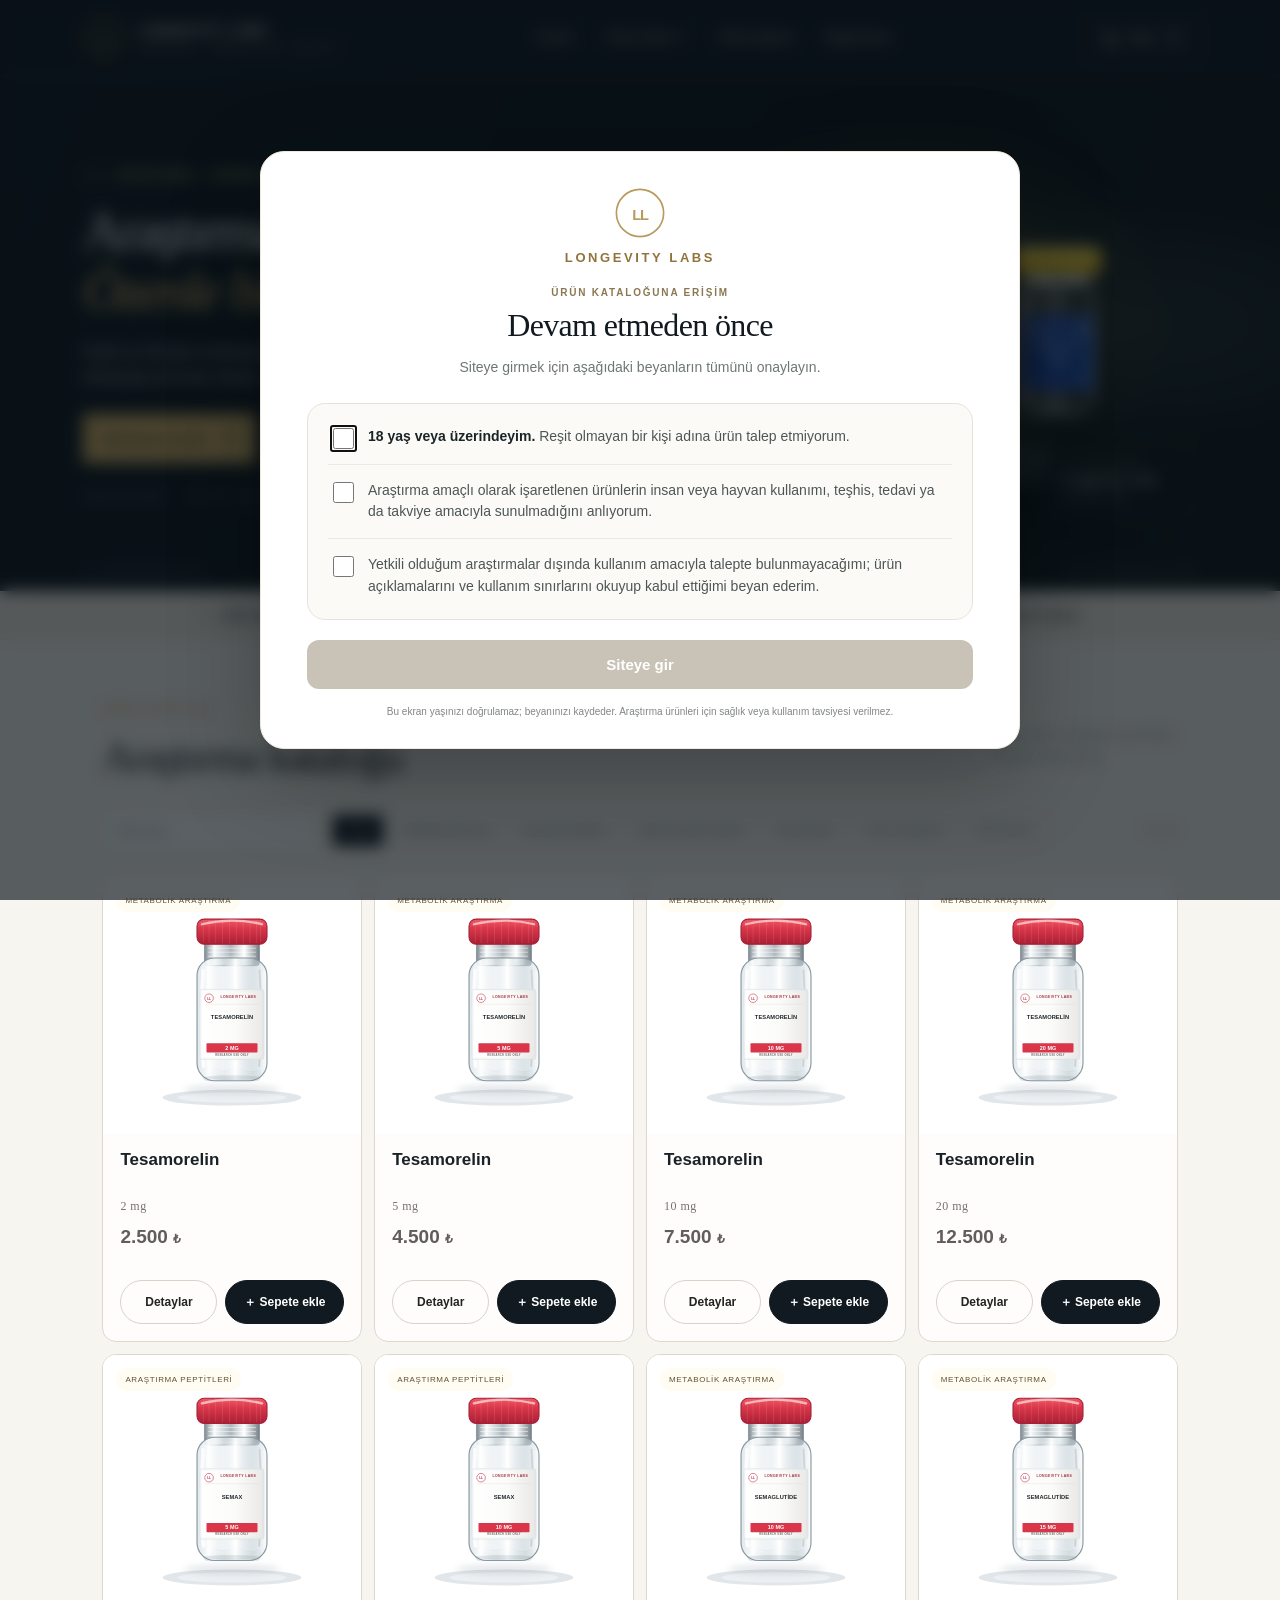
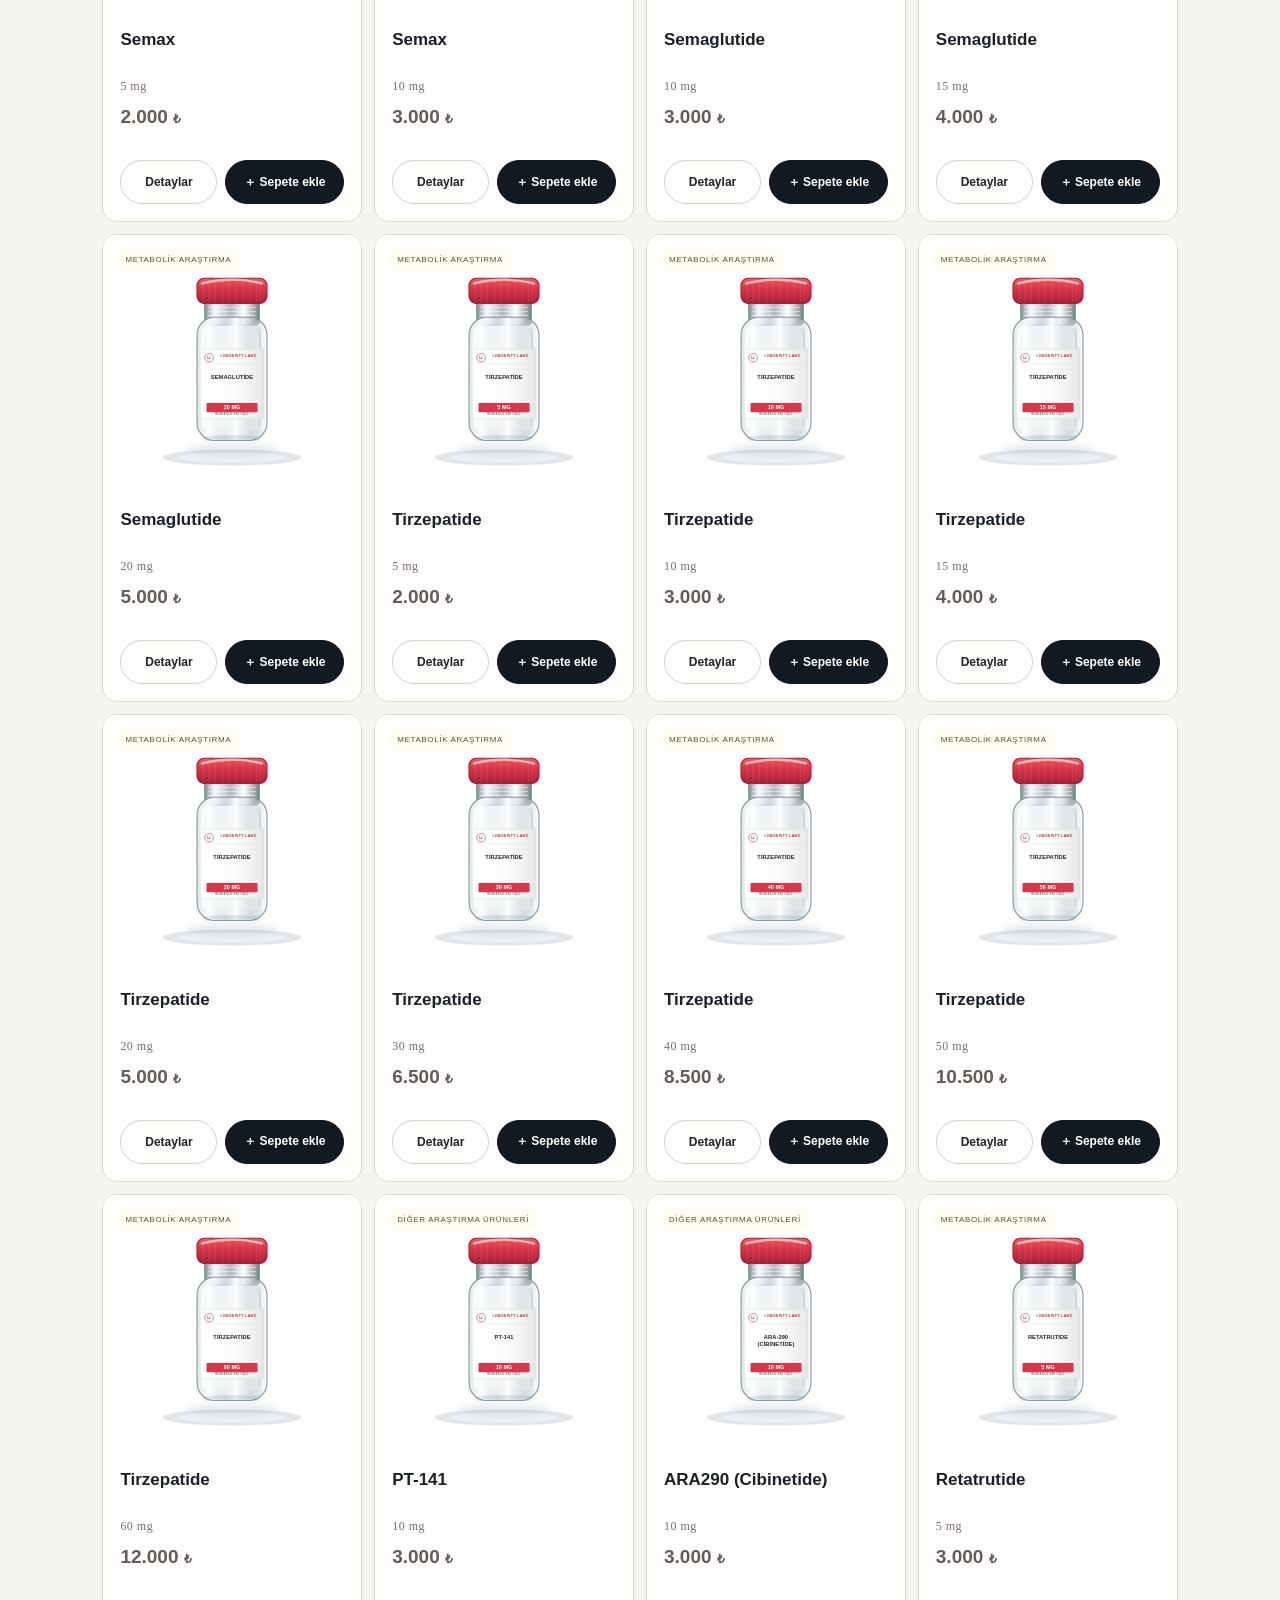
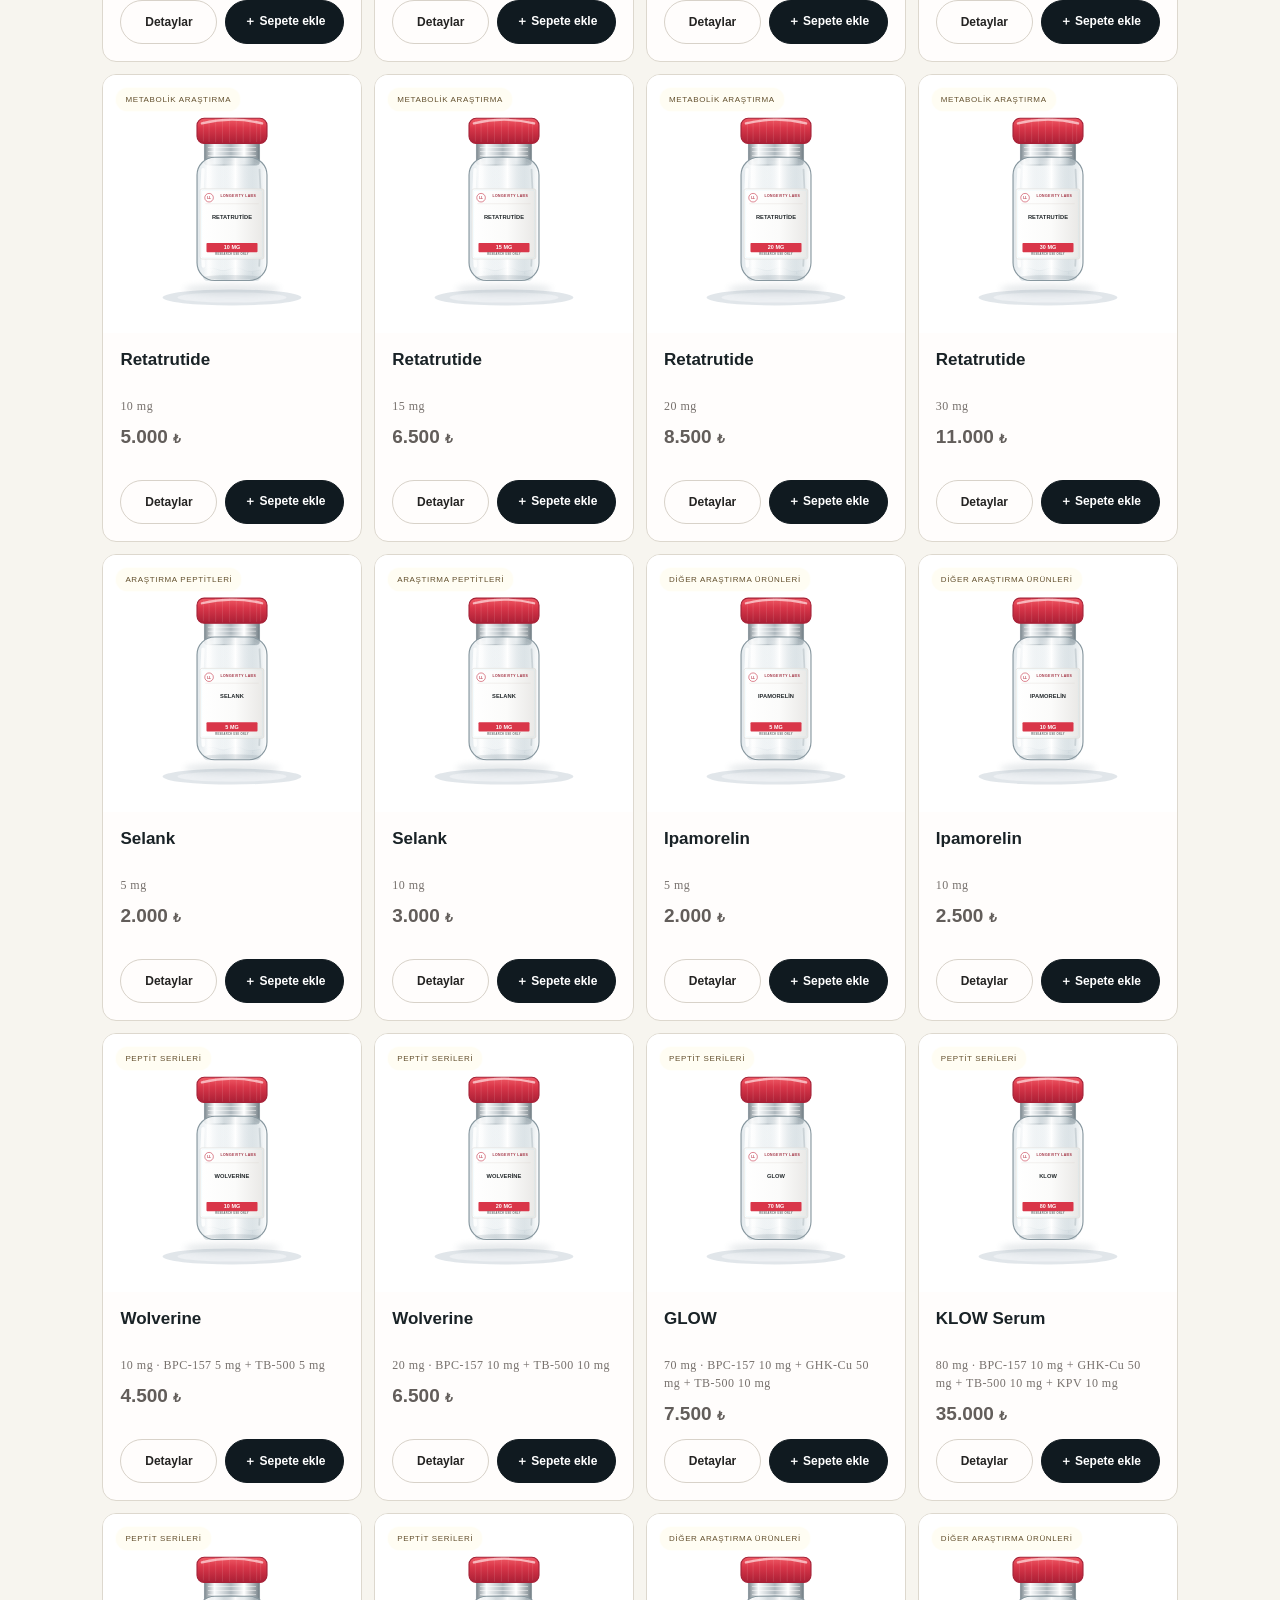
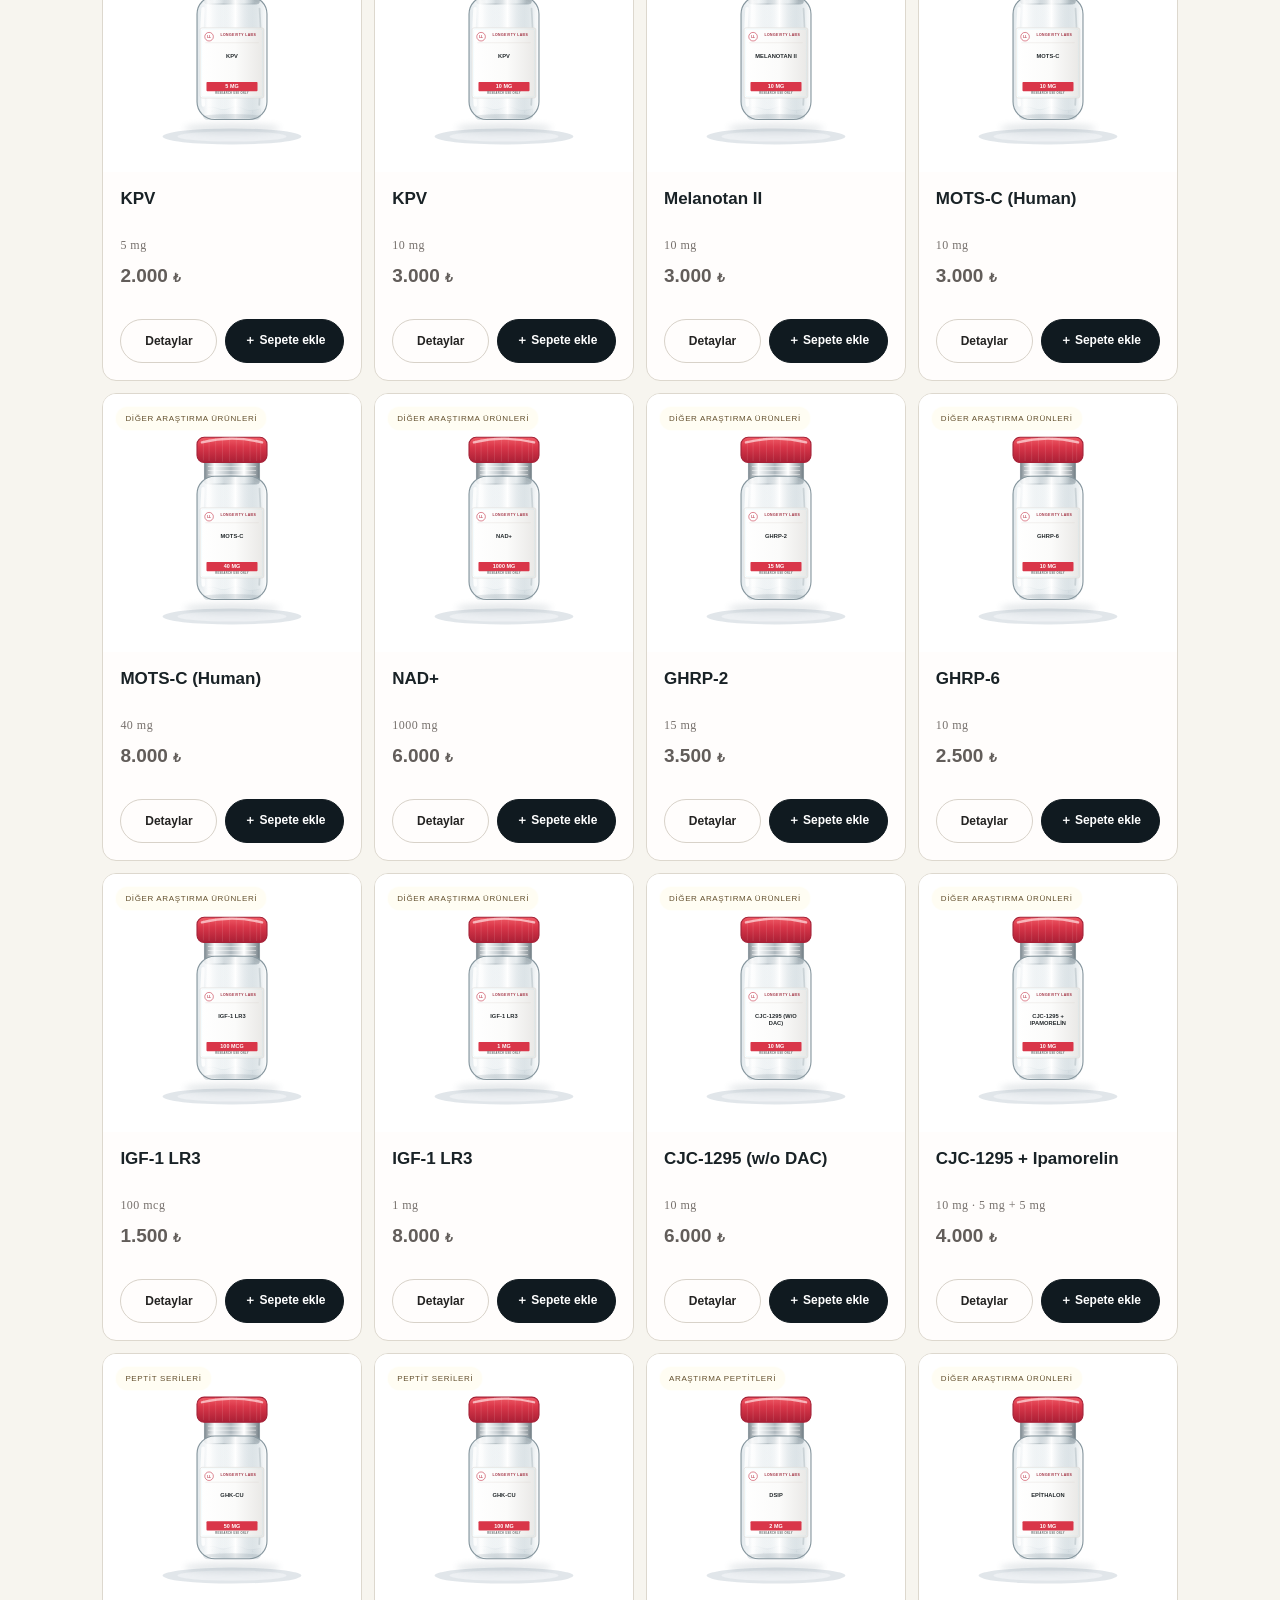
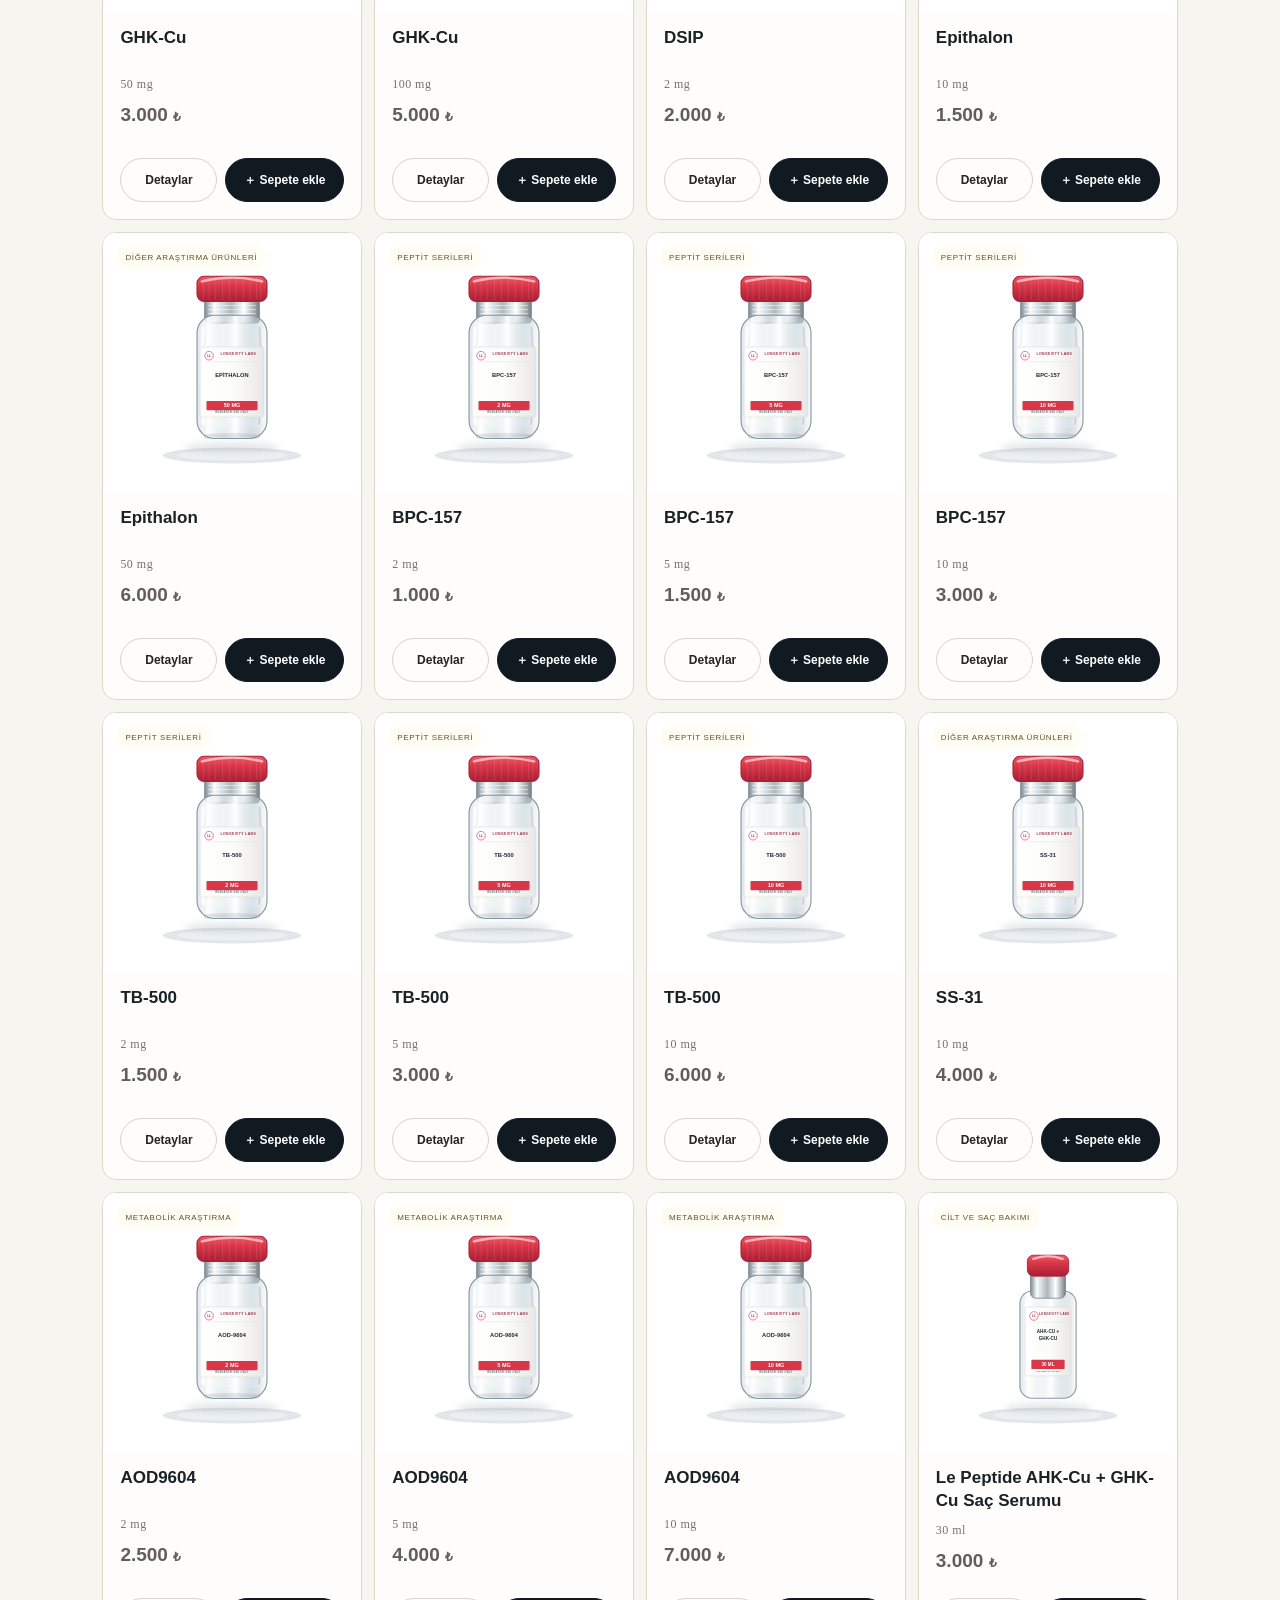
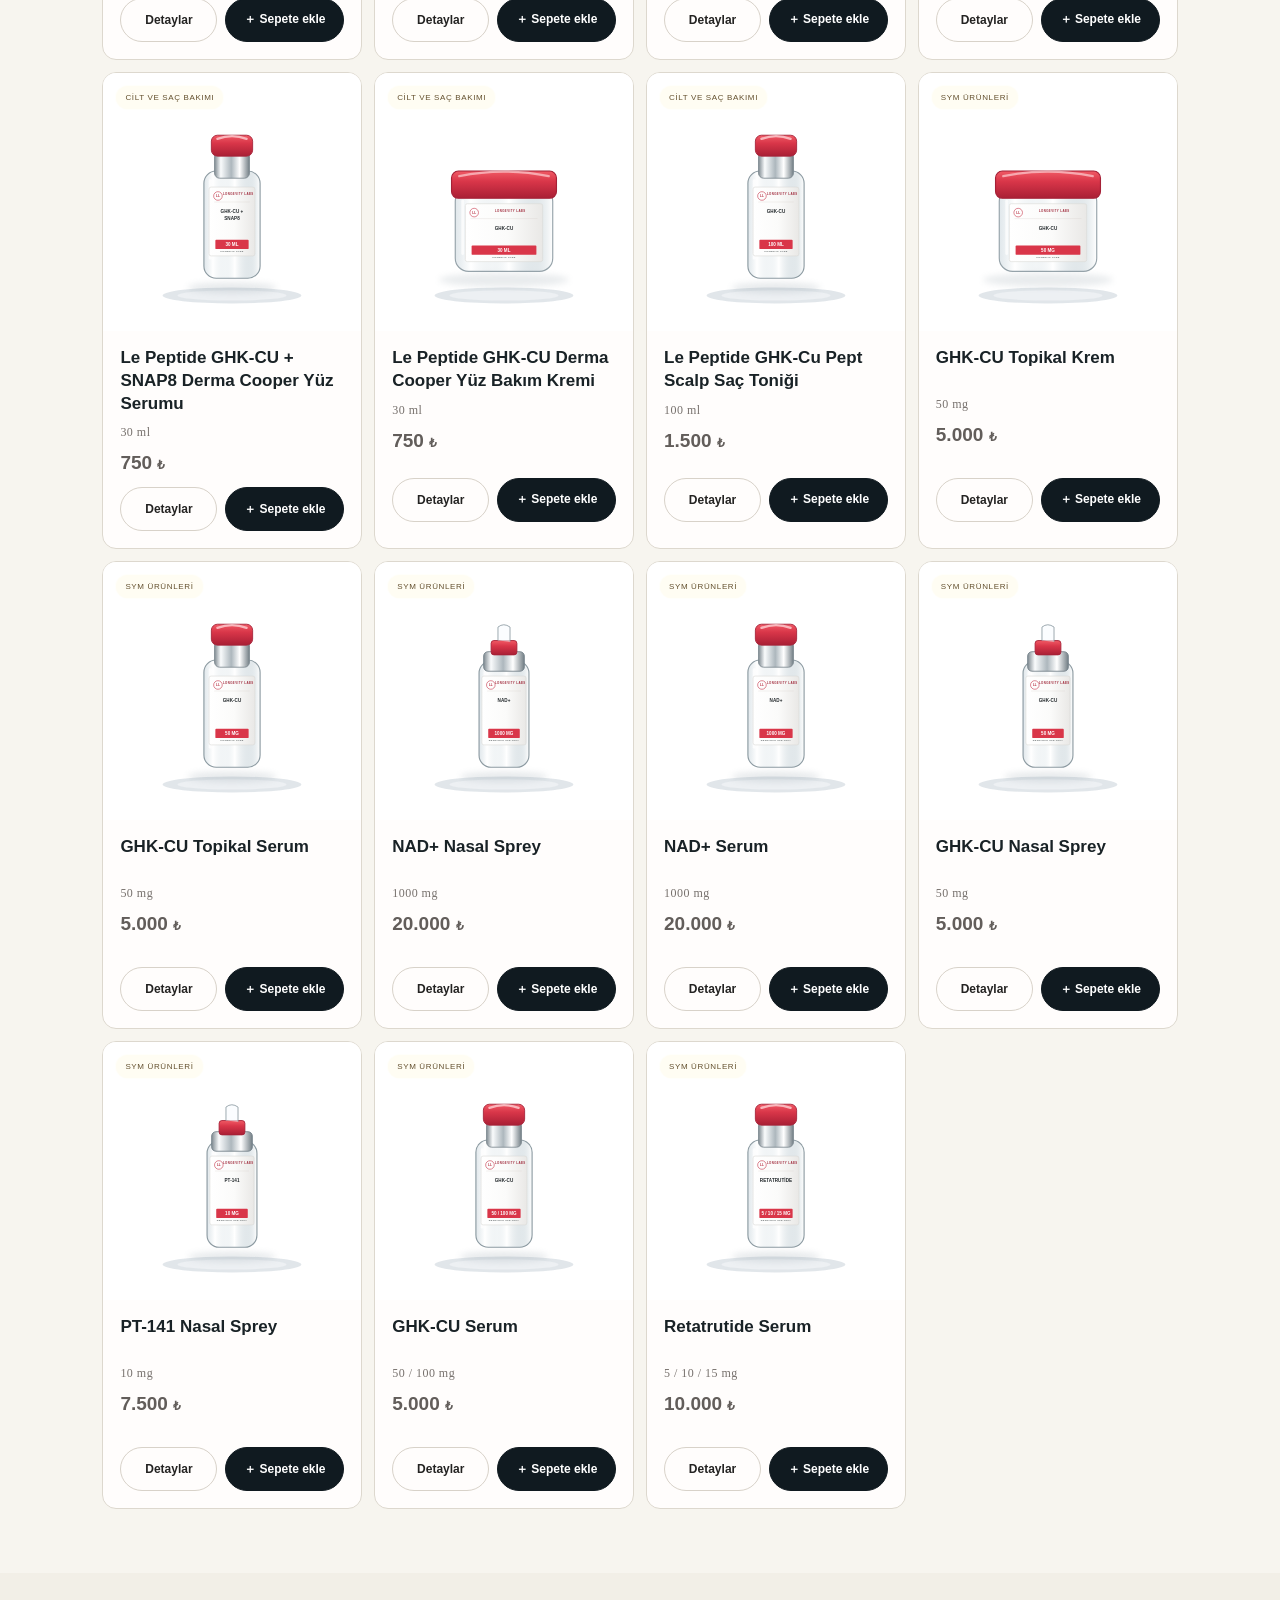
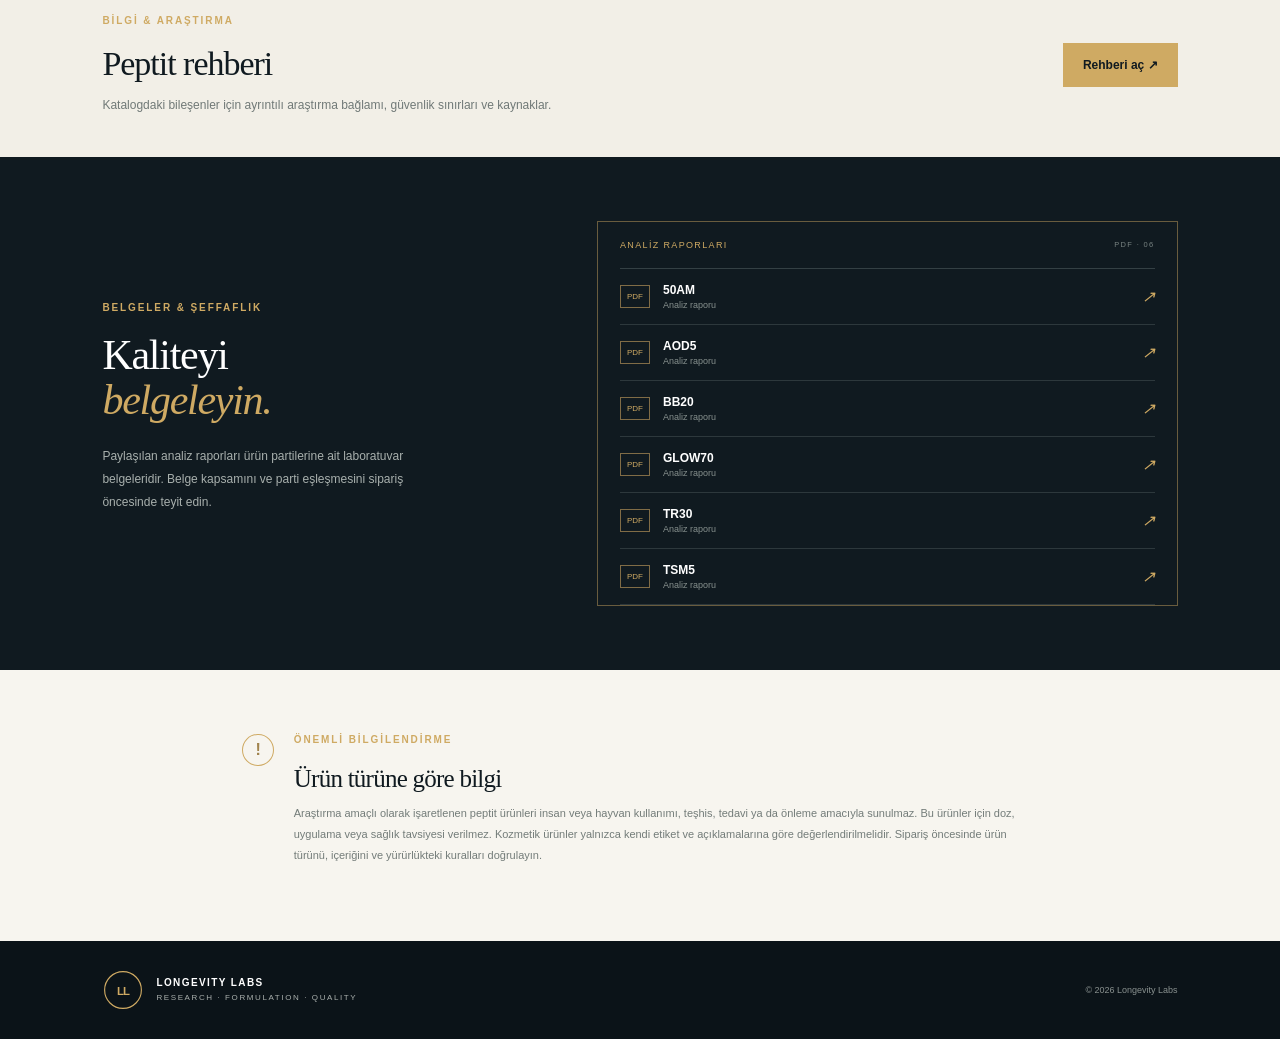
<file: index.html>
<!doctype html>
<html lang="tr"><head><meta charset="utf-8"><meta name="viewport" content="width=device-width,initial-scale=1"><meta name="description" content="Longevity Labs ürün kataloğu, peptit rehberi ve analiz belgeleri."><meta name="theme-color" content="#101a20"><title>Longevity Labs | Ürün Kataloğu</title><link rel="stylesheet" href="styles.css?v=7"></head>
<body><div id="site-content" inert><header><a class="brand" href="#"><svg class="brand-symbol" viewBox="0 0 48 48" aria-hidden="true"><circle cx="24" cy="24" r="21"/><text x="24" y="30" text-anchor="middle">LL</text></svg><b>LONGEVITY LABS<small>RESEARCH · FORMULATION · QUALITY</small></b></a><nav><a href="#catalog">Ürünler</a><a href="peptit-rehberi.html">Peptit rehberi ↗</a><a href="#quality">Kalite belgeleri</a><a href="#about">Bilgilendirme</a></nav><button class="cart-trigger" id="cart-open" type="button" aria-label="Sepeti aç" aria-expanded="false"><svg viewBox="0 0 24 24" aria-hidden="true"><path d="M3 4h2l2.2 10.1a2 2 0 0 0 2 1.6h7.7a2 2 0 0 0 1.9-1.4L21 8H7"/><circle cx="10" cy="20" r="1.3"/><circle cx="18" cy="20" r="1.3"/></svg><span>Sepet</span><b id="cart-count" class="cart-count">0</b></button></header>
<main><section class="hero"><div class="hero-copy"><p class="eyebrow"><span></span> ARAŞTIRMA · FORMÜLASYON · KALİTE</p><h1>Araştırma ve bakım.<br><em>Özenle bir arada.</em></h1><p class="lead">Peptit ve cilt bakım koleksiyonu. Ürün bilgileri, mevcut analiz belgeleri ve WhatsApp üzerinden iletişim.</p><div class="hero-actions"><a class="button" href="#catalog">Koleksiyonu keşfet <span>↗</span></a><a class="button-secondary" href="#quality">Analiz belgeleri</a></div><div class="hero-meta"><span>ÜRÜN BİLGİLERİ</span><span>PEPTİT & TOPİKAL BAKIM</span></div></div><div class="hero-visual"><img src="assets/hero-products.svg" alt="Longevity Labs için tasarlanmış ürün ambalajı illüstrasyonları"><div class="visual-caption"><span>01 / COLLECTION</span><b>Longevity Labs</b><small>Ürün serisi · 2026</small></div></div><span class="hero-footer">01 / KOLEKSİYONU KEŞFET <span>EST. FOR RESEARCH & CARE</span></span></section>
<section class="strip"><span><i>01</i> Şeffaf ürün bilgisi</span><span><i>02</i> Mevcut CoA belgeleri</span><span><i>03</i> WhatsApp ile iletişim</span></section>
<section class="section" id="catalog"><div class="heading"><div><p class="eyebrow">ÜRÜN PORTFÖYÜ</p><h2>Araştırma kataloğu</h2></div><p>Mevcut ürün ve flakon seçenekleri.<br>Fiyatlar Türk lirasıdır.</p></div><div class="tools"><input id="search" type="search" placeholder="Ürün ara…" aria-label="Ürün ara"><div id="filters"></div><small id="count"></small></div><div class="grid" id="products"></div><p id="empty" hidden>Aramanızla eşleşen ürün bulunamadı.</p></section>
<section class="guide-teaser section" id="guide"><div><p class="eyebrow">BİLGİ & ARAŞTIRMA</p><h2>Peptit rehberi</h2><p>Katalogdaki bileşenler için ayrıntılı araştırma bağlamı, güvenlik sınırları ve kaynaklar.</p></div><a class="button" href="peptit-rehberi.html">Rehberi aç <span>↗</span></a></section>
<section class="quality section" id="quality"><div><p class="eyebrow">BELGELER & ŞEFFAFLIK</p><h2>Kaliteyi<br><em>belgeleyin.</em></h2><p>Paylaşılan analiz raporları ürün partilerine ait laboratuvar belgeleridir. Belge kapsamını ve parti eşleşmesini sipariş öncesinde teyit edin.</p></div><div class="coa"><div class="coa-title">ANALİZ RAPORLARI <small>PDF · 06</small></div><div id="coa-list"></div></div></section>
<section class="notice section" id="about"><b>!</b><div><p class="eyebrow">ÖNEMLİ BİLGİLENDİRME</p><h2>Ürün türüne göre bilgi</h2><p>Araştırma amaçlı olarak işaretlenen peptit ürünleri insan veya hayvan kullanımı, teşhis, tedavi ya da önleme amacıyla sunulmaz. Bu ürünler için doz, uygulama veya sağlık tavsiyesi verilmez. Kozmetik ürünler yalnızca kendi etiket ve açıklamalarına göre değerlendirilmelidir. Sipariş öncesinde ürün türünü, içeriğini ve yürürlükteki kuralları doğrulayın.</p></div></section></main>
<footer><a class="brand" href="#"><svg class="brand-symbol" viewBox="0 0 48 48" aria-hidden="true"><circle cx="24" cy="24" r="21"/><text x="24" y="30" text-anchor="middle">LL</text></svg><b>LONGEVITY LABS<small>RESEARCH · FORMULATION · QUALITY</small></b></a><span>© <span id="year"></span> Longevity Labs</span></footer>
<div class="cart-layer" id="cart-layer" hidden><button class="cart-backdrop" id="cart-backdrop" type="button" aria-label="Sepeti kapat"></button><aside class="cart-drawer" role="dialog" aria-modal="true" aria-labelledby="cart-title"><div class="cart-header"><div><span class="cart-heading-icon">↗</span><h2 id="cart-title">Sepetiniz</h2></div><button id="cart-close" class="cart-close" type="button" aria-label="Sepeti kapat">×</button></div><div class="cart-body"><div id="cart-items" class="cart-items"></div></div><div class="cart-footer"><p id="cart-item-summary" class="cart-item-summary">Sepetiniz boş</p><div class="cart-total"><span>Toplam tutar</span><strong id="cart-total">0 ₺</strong></div><button id="cart-whatsapp" class="cart-whatsapp" type="button" disabled><svg viewBox="0 0 24 24" aria-hidden="true"><path d="M20.5 11.6a8.5 8.5 0 0 1-12.6 7.5L3 20l.9-4.7a8.5 8.5 0 1 1 16.6-3.7Z"/><path d="M8.5 8.1c.3-.6.6-.6.9-.6h.5c.2 0 .4.1.5.4l.7 1.7c.1.2.1.4-.1.6l-.5.6c-.2.2-.2.4 0 .6.5.9 1.2 1.5 2.1 1.9.2.1.4.1.6-.1l.7-.8c.2-.2.4-.2.7-.1l1.6.8c.3.1.4.3.4.5 0 .5-.2 1-.6 1.3-.5.4-1.2.6-2 .4-1.1-.3-2.5-1-3.8-2.1-1-.9-1.8-2.1-2.1-3.1-.2-.8 0-1.5.4-2Z"/></svg> WhatsApp ile sipariş iste</button><small>WhatsApp’ta ürün listen hazır mesaj olarak açılır. Göndermeden önce kontrol edebilirsin.</small></div></aside></div></div>
<section id="entry-gate" class="entry-gate" role="dialog" aria-modal="true" aria-labelledby="gate-title" aria-describedby="gate-description">
  <div class="gate-card"><div class="gate-mark"><svg viewBox="0 0 48 48" aria-hidden="true"><circle cx="24" cy="24" r="21"/><text x="24" y="30" text-anchor="middle">LL</text></svg></div>
    <p class="gate-brand">LONGEVITY LABS</p><p class="gate-kicker">Ürün kataloğuna erişim</p><h1 id="gate-title">Devam etmeden önce</h1><p id="gate-description" class="gate-description">Siteye girmek için aşağıdaki beyanların tümünü onaylayın.</p>
    <div class="gate-checks">
      <label class="gate-check"><input type="checkbox" required><span><b>18 yaş veya üzerindeyim.</b> Reşit olmayan bir kişi adına ürün talep etmiyorum.</span></label>
      <label class="gate-check"><input type="checkbox" required><span>Araştırma amaçlı olarak işaretlenen ürünlerin insan veya hayvan kullanımı, teşhis, tedavi ya da takviye amacıyla sunulmadığını anlıyorum.</span></label>
      <label class="gate-check"><input type="checkbox" required><span>Yetkili olduğum araştırmalar dışında kullanım amacıyla talepte bulunmayacağımı; ürün açıklamalarını ve kullanım sınırlarını okuyup kabul ettiğimi beyan ederim.</span></label>
    </div>
    <button id="gate-enter" class="gate-enter" type="button" disabled>Siteye gir</button>
    <p class="gate-footnote">Bu ekran yaşınızı doğrulamaz; beyanınızı kaydeder. Araştırma ürünleri için sağlık veya kullanım tavsiyesi verilmez.</p>
  </div>
</section>
<script src="config.js"></script><script src="app.js?v=11"></script><script src="gate.js?v=2"></script></body></html>
</file>
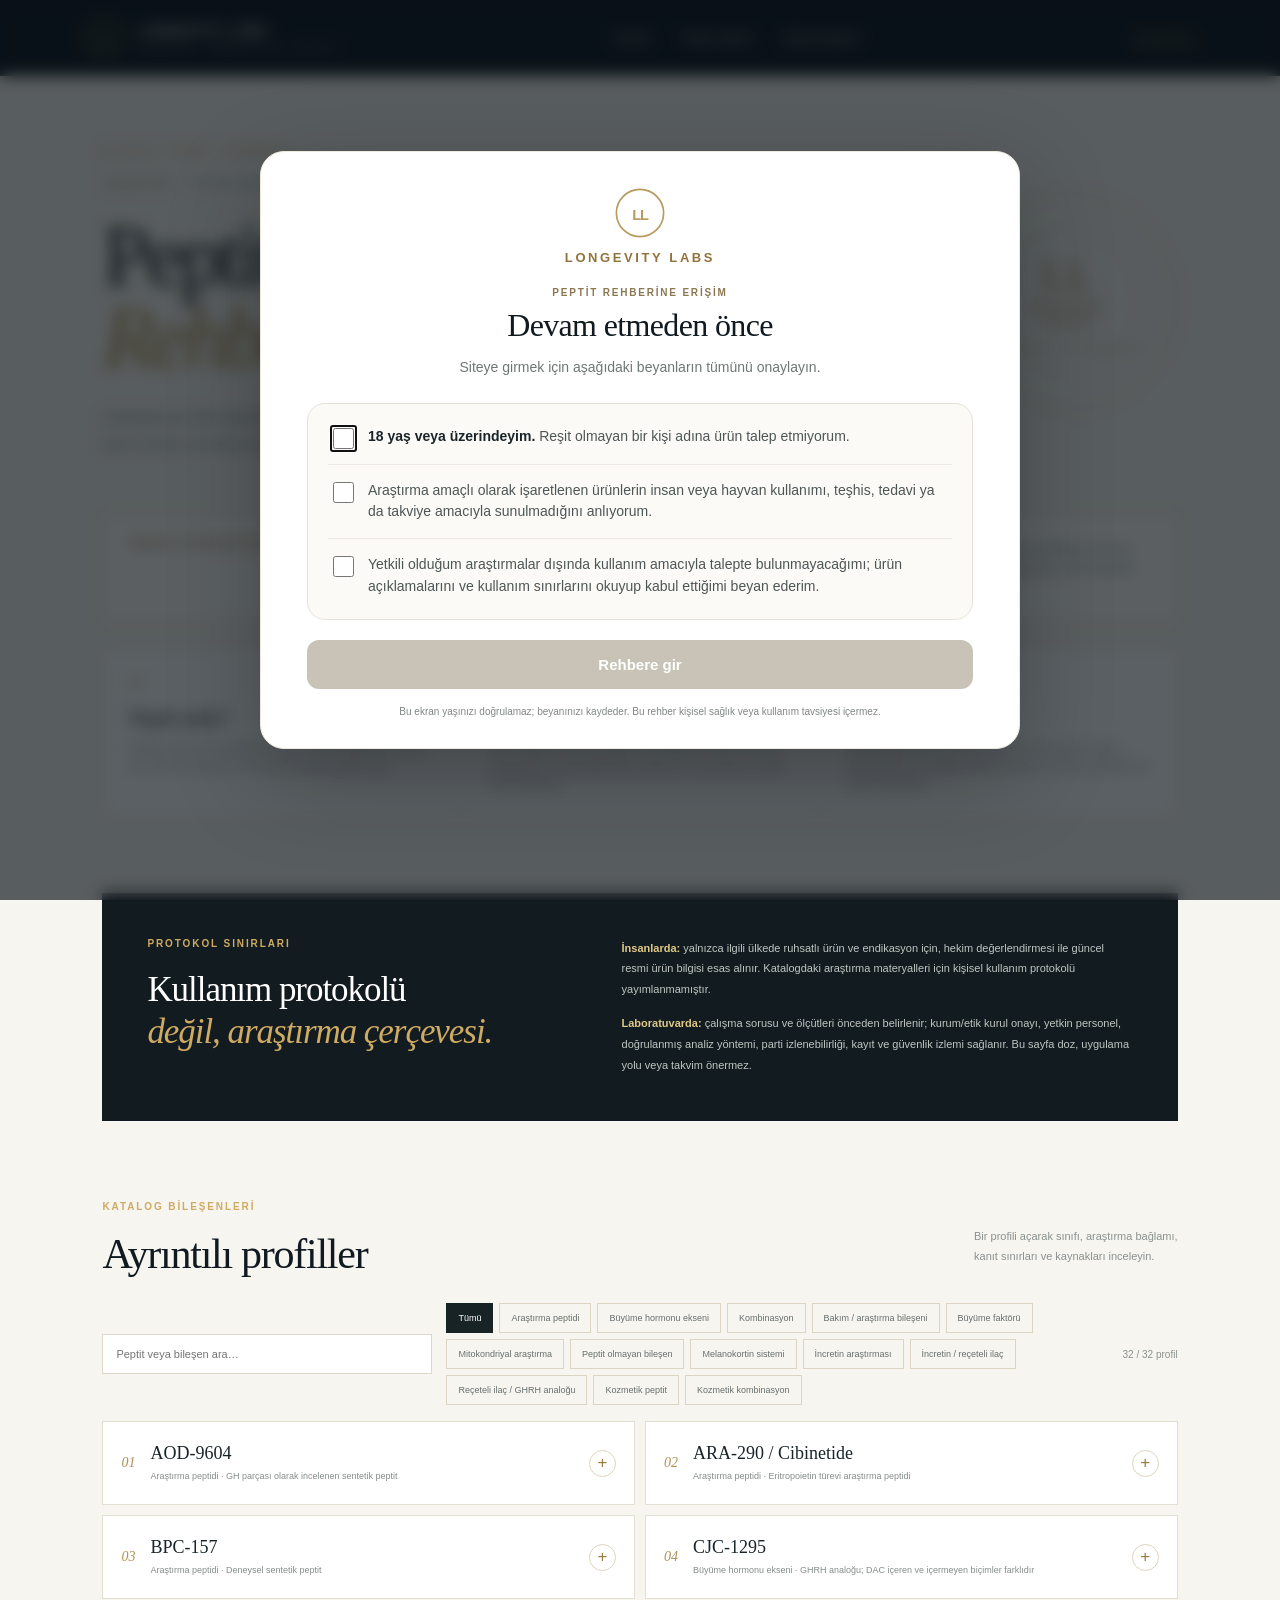
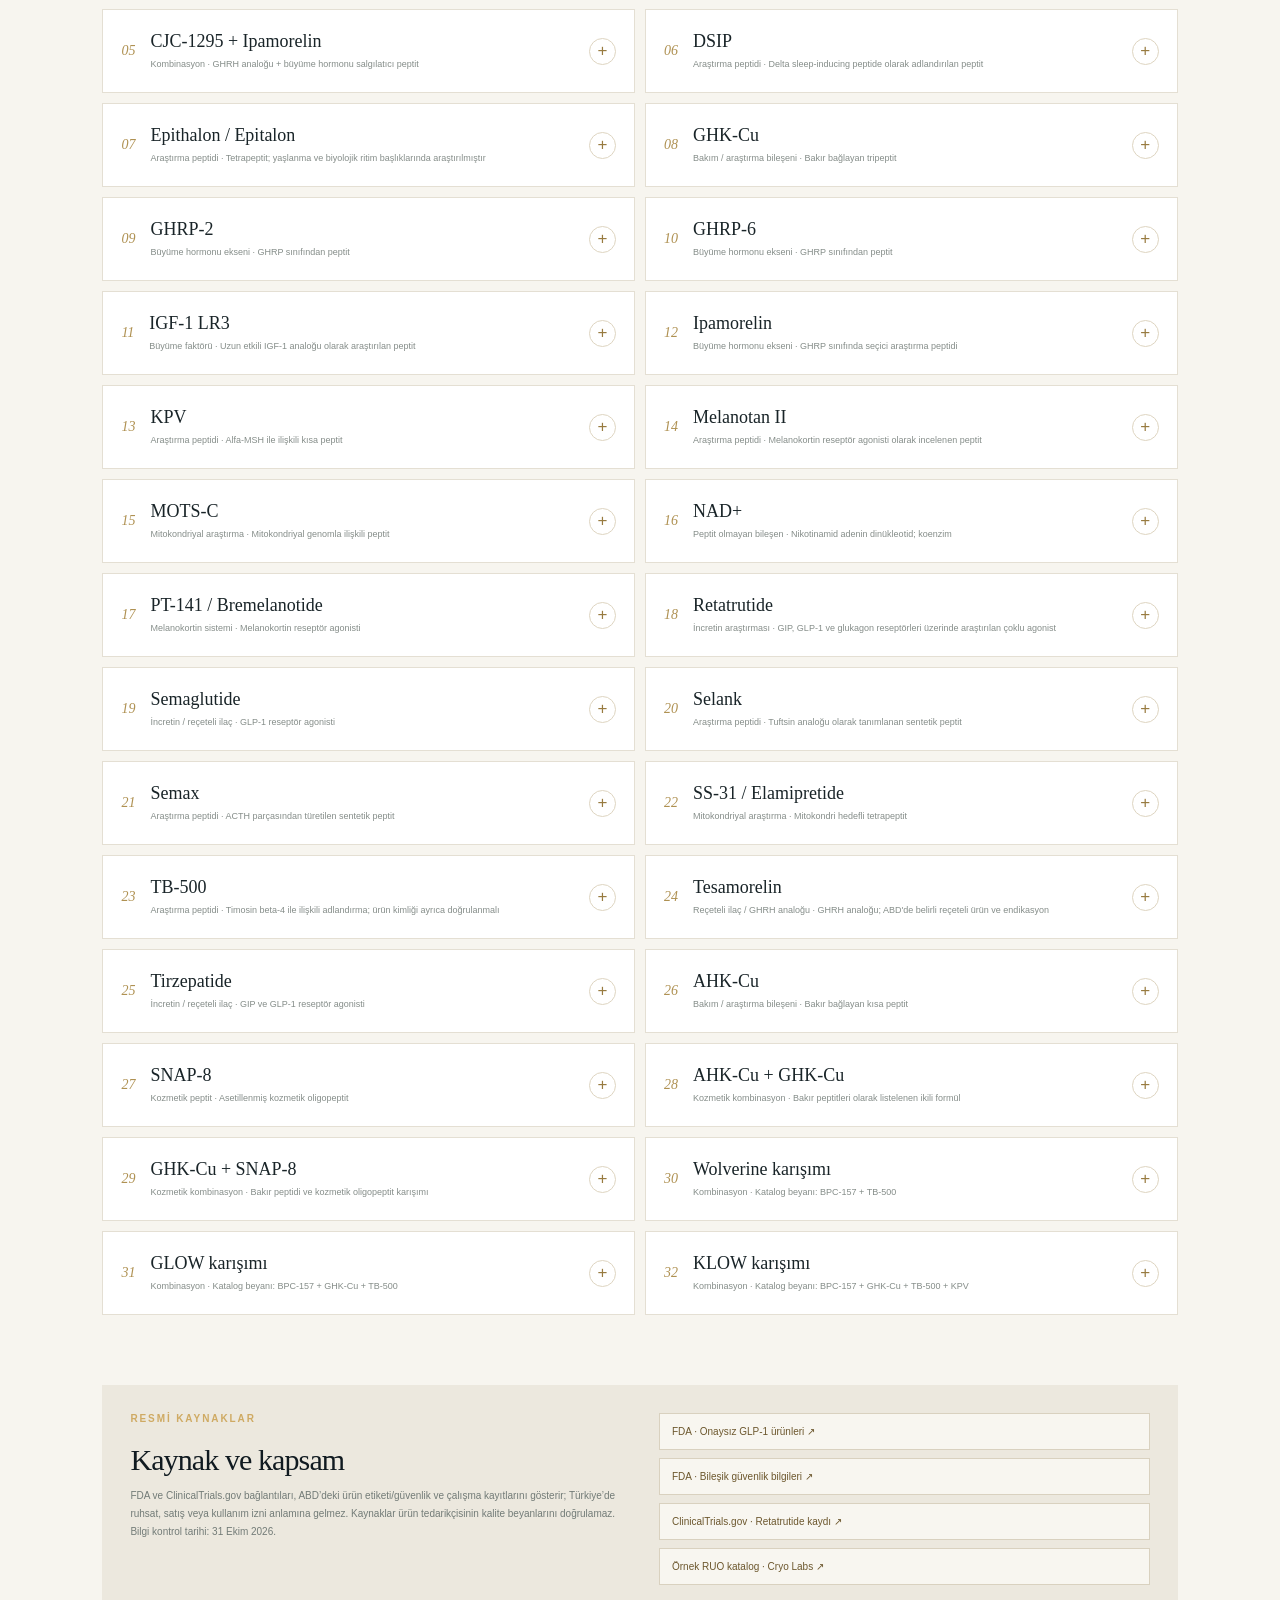
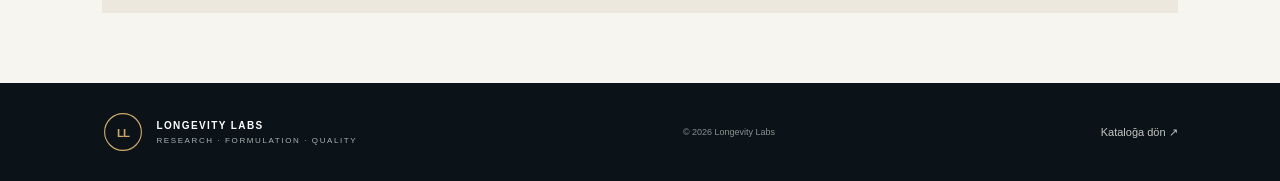
<file: peptit-rehberi.html>
<!doctype html>
<html lang="tr">
<head>
  <meta charset="utf-8">
  <meta name="viewport" content="width=device-width,initial-scale=1">
  <meta name="description" content="Longevity Labs peptit rehberi: bileşik sınıfları, araştırma bağlamı, kanıt sınırları ve resmi kaynaklar.">
  <meta name="theme-color" content="#101a20">
  <title>Peptit Rehberi | Longevity Labs</title>
  <link rel="stylesheet" href="styles.css?v=7">
</head>
<body>
<div id="site-content" inert>
  <header>
    <a class="brand" href="index.html"><svg class="brand-symbol" viewBox="0 0 48 48" aria-hidden="true"><circle cx="24" cy="24" r="21"/><text x="24" y="30" text-anchor="middle">LL</text></svg><b>LONGEVITY LABS<small>RESEARCH · FORMULATION · QUALITY</small></b></a>
    <nav><a href="index.html#catalog">Ürünler</a><a href="peptit-rehberi.html" aria-current="page">Peptit rehberi</a><a href="index.html#quality">Kalite belgeleri</a></nav>
    <a class="guide-store-link" href="index.html#catalog">Kataloğa dön ↗</a>
  </header>
  <main class="guide-page">
    <section class="guide-page-hero">
      <div><p class="eyebrow"><span></span> BİLGİ · KANIT · GÜVENLİK</p><p class="guide-breadcrumb"><a href="index.html">Longevity Labs</a><span>/</span> Referans kütüphanesi</p><h1>Peptit<br><em>Rehberi</em></h1><p class="guide-page-lead">Katalogda yer alan peptitler, kombinasyonlar ve ilişkili bileşenler için temel sınıf bilgileri, araştırma bağlamı, kanıt sınırları ve resmi kaynaklar.</p></div>
      <div class="guide-hero-stamp"><span>LL</span><b>REFERENCE<br>LIBRARY</b><small>EDUCATIONAL · NON-PRESCRIPTIVE</small></div>
    </section>
    <section class="guide-safety-note"><b>Önemli güvenlik notu</b><p>Bu sayfa eğitim amaçlıdır; tanı, tedavi veya kişisel kullanım önerisi değildir. Araştırma flakonları ruhsatlı ilaçlarla eşdeğer değildir. Rehberde insan kullanımı için doz, uygulama, karıştırma veya kür protokolü bulunmaz. Hekim gözetimi, araştırma ürününü kendi kendine kullanmayı güvenli ya da onaylı hale getirmez. Resmi kaynak bağlantılarının bir kısmı ABD kurumlarına aittir; FDA durumu Türkiye’deki ruhsat durumunu göstermez.</p></section>
    <section class="guide-principles">
      <article><span>01</span><h2>Peptit nedir?</h2><p>Peptitler amino asit zincirlerinden oluşur. Benzer adlar aynı molekül, dizi, saflık, formülasyon veya kullanım yolunu garanti etmez.</p></article>
      <article><span>02</span><h2>Kanıt nasıl okunur?</h2><p>Hücre, hayvan, erken faz çalışma ve ruhsatlı ilaç verileri farklı kanıt düzeyleridir. Bir aşamadaki bulgu, başka ürün veya kişiler için klinik yarar kanıtlamaz.</p></article>
      <article><span>03</span><h2>CoA neyi gösterir?</h2><p>Analiz belgesi yalnızca belirtilen parti ve test kapsamını anlatır. Kimlik/saflık testi; steriliteyi, klinik güvenliği veya tedavi etkinliğini tek başına kanıtlamaz.</p></article>
    </section>
    <section class="guide-protocol-detail">
      <div><p class="eyebrow">PROTOKOL SINIRLARI</p><h2>Kullanım protokolü<br><em>değil, araştırma çerçevesi.</em></h2></div>
      <div class="protocol-detail-copy"><p><b>İnsanlarda:</b> yalnızca ilgili ülkede ruhsatlı ürün ve endikasyon için, hekim değerlendirmesi ile güncel resmi ürün bilgisi esas alınır. Katalogdaki araştırma materyalleri için kişisel kullanım protokolü yayımlanmamıştır.</p><p><b>Laboratuvarda:</b> çalışma sorusu ve ölçütleri önceden belirlenir; kurum/etik kurul onayı, yetkin personel, doğrulanmış analiz yöntemi, parti izlenebilirliği, kayıt ve güvenlik izlemi sağlanır. Bu sayfa doz, uygulama yolu veya takvim önermez.</p></div>
    </section>
    <section class="guide-library" id="components">
      <div class="heading"><div><p class="eyebrow">KATALOG BİLEŞENLERİ</p><h2>Ayrıntılı profiller</h2></div><p>Bir profili açarak sınıfı, araştırma bağlamı,<br>kanıt sınırları ve kaynakları inceleyin.</p></div>
      <div class="guide-tools"><input id="guide-search" type="search" placeholder="Peptit veya bileşen ara…" aria-label="Peptit rehberinde ara"><div id="guide-filters" class="guide-filters"></div><small id="guide-count"></small></div>
      <div id="guide-detail-grid" class="guide-detail-grid"></div>
      <p id="guide-empty" hidden>Bu aramayla eşleşen bileşen bulunamadı.</p>
    </section>
    <section class="guide-reference-footer">
      <div><p class="eyebrow">RESMİ KAYNAKLAR</p><h2>Kaynak ve kapsam</h2><p>FDA ve ClinicalTrials.gov bağlantıları, ABD’deki ürün etiketi/güvenlik ve çalışma kayıtlarını gösterir; Türkiye’de ruhsat, satış veya kullanım izni anlamına gelmez. Kaynaklar ürün tedarikçisinin kalite beyanlarını doğrulamaz. Bilgi kontrol tarihi: 31 Ekim 2026.</p></div>
      <div class="guide-reference-links"><a href="https://www.fda.gov/drugs/drug-alerts-and-statements/fdas-concerns-unapproved-glp-1-drugs-used-weight-loss" target="_blank" rel="noreferrer">FDA · Onaysız GLP-1 ürünleri ↗</a><a href="https://www.fda.gov/drugs/human-drug-compounding/certain-bulk-drug-substances-use-compounding-may-present-significant-safety-risks" target="_blank" rel="noreferrer">FDA · Bileşik güvenlik bilgileri ↗</a><a href="https://clinicaltrials.gov/study/NCT06662383" target="_blank" rel="noreferrer">ClinicalTrials.gov · Retatrutide kaydı ↗</a><a href="https://cryolabs.io/" target="_blank" rel="noreferrer">Örnek RUO katalog · Cryo Labs ↗</a></div>
    </section>
  </main>
  <footer><a class="brand" href="index.html"><svg class="brand-symbol" viewBox="0 0 48 48" aria-hidden="true"><circle cx="24" cy="24" r="21"/><text x="24" y="30" text-anchor="middle">LL</text></svg><b>LONGEVITY LABS<small>RESEARCH · FORMULATION · QUALITY</small></b></a><span>© <span id="guide-year"></span> Longevity Labs</span><a href="index.html#catalog">Kataloğa dön ↗</a></footer>
</div>
<section id="entry-gate" class="entry-gate" role="dialog" aria-modal="true" aria-labelledby="gate-title" aria-describedby="gate-description">
  <div class="gate-card"><div class="gate-mark"><svg viewBox="0 0 48 48" aria-hidden="true"><circle cx="24" cy="24" r="21"/><text x="24" y="30" text-anchor="middle">LL</text></svg></div><p class="gate-brand">LONGEVITY LABS</p><p class="gate-kicker">Peptit rehberine erişim</p><h1 id="gate-title">Devam etmeden önce</h1><p id="gate-description" class="gate-description">Siteye girmek için aşağıdaki beyanların tümünü onaylayın.</p><div class="gate-checks"><label class="gate-check"><input type="checkbox" required><span><b>18 yaş veya üzerindeyim.</b> Reşit olmayan bir kişi adına ürün talep etmiyorum.</span></label><label class="gate-check"><input type="checkbox" required><span>Araştırma amaçlı olarak işaretlenen ürünlerin insan veya hayvan kullanımı, teşhis, tedavi ya da takviye amacıyla sunulmadığını anlıyorum.</span></label><label class="gate-check"><input type="checkbox" required><span>Yetkili olduğum araştırmalar dışında kullanım amacıyla talepte bulunmayacağımı; ürün açıklamalarını ve kullanım sınırlarını okuyup kabul ettiğimi beyan ederim.</span></label></div><button id="gate-enter" class="gate-enter" type="button" disabled>Rehbere gir</button><p class="gate-footnote">Bu ekran yaşınızı doğrulamaz; beyanınızı kaydeder. Bu rehber kişisel sağlık veya kullanım tavsiyesi içermez.</p></div>
</section>
<script src="gate.js?v=2"></script><script src="peptit-rehberi.js?v=5"></script>
</body></html>
</file>
<file: styles.css>
:root{--ink:#101a20;--gold:#cfaa63;--paper:#f7f5ef;--muted:#89918f;--line:#e6e2d9}*{box-sizing:border-box}html{scroll-behavior:smooth}body{margin:0;background:var(--paper);color:var(--ink);font-family:"Segoe UI",Arial,sans-serif}header{height:78px;background:var(--ink);color:#fff;display:flex;align-items:center;justify-content:space-between;padding:0 7%}.brand{display:flex;gap:12px;align-items:center;text-decoration:none;color:inherit;font-family:Georgia,serif;font-size:34px;color:var(--gold)}.brand b{font:700 12px Arial;letter-spacing:.14em;color:white}.brand small{display:block;font:8px Arial;color:#aab0ad;letter-spacing:.2em;margin-top:5px}nav{display:flex;gap:28px}nav a,footer a{font-size:11px;color:#c3c6c2;text-decoration:none}nav a:hover,footer a:hover{color:var(--gold)}.hero{min-height:560px;background:radial-gradient(ellipse at 77% 50%,#26342e 0,transparent 38%),var(--ink);color:white;padding:92px 9% 70px;display:grid;grid-template-columns:1fr 1fr;position:relative;overflow:hidden}.eyebrow{color:var(--gold);font-size:10px;letter-spacing:.19em;font-weight:bold;margin:0 0 20px}.hero h1,h2{font:500 56px/1.08 Georgia,serif;letter-spacing:-.03em;margin:0}.hero h1 em,h2 em{font-weight:400;color:var(--gold)}.lead{max-width:400px;color:#adb5b2;font-size:14px;line-height:1.8;margin:24px 0}.button{display:inline-block;background:var(--gold);color:var(--ink);padding:15px 20px;font-size:12px;font-weight:bold;text-decoration:none}.warning{font-size:10px;line-height:1.7;color:#aab0ad;margin-top:54px;max-width:340px}.orb{align-self:center;justify-self:center;width:340px;height:340px;border:1px solid #756744;border-radius:50%;display:grid;place-content:center;text-align:center;position:relative;color:var(--gold)}.orb:before,.orb:after{content:"";position:absolute;inset:27px;border:1px dashed #514c3c;border-radius:50%}.orb:after{inset:65px;border-style:solid;border-color:#353b36}.molecule{font-size:100px;line-height:1;text-shadow:0 0 30px #d4ad5a66}.orb small{font-size:8px;letter-spacing:.2em;margin-top:20px}.hero-footer{position:absolute;bottom:22px;left:9%;right:9%;font-size:8px;color:#75807d;letter-spacing:.15em;display:flex;justify-content:space-between}.strip{background:#eeeadf;display:flex;justify-content:space-around;padding:23px 5%;font-size:11px;font-weight:600}.section{padding:85px 8%}.heading{display:flex;align-items:end;justify-content:space-between;margin-bottom:30px}.heading h2,.quality h2{font-size:42px}.heading>p{font-size:12px;color:var(--muted);line-height:1.8}.tools{display:flex;gap:10px;align-items:center;flex-wrap:wrap;margin:24px 0}.tools input{height:40px;padding:0 13px;border:1px solid var(--line);background:white;min-width:220px;font-size:12px}.tools #filters{display:flex;gap:6px;flex-wrap:wrap;flex:1}.filter{background:transparent;border:1px solid var(--line);padding:10px 12px;font-size:10px;color:#68716f;cursor:pointer}.filter.active,.filter:hover{background:var(--ink);color:white}.tools>small{color:var(--muted);font-size:10px}.grid{display:grid;grid-template-columns:repeat(4,1fr);gap:12px}.card{background:#fff;border:1px solid #eeece6;min-height:158px;padding:15px;display:flex;flex-direction:column}.cardtop{display:flex;justify-content:space-between;align-items:center}.cardtop small{color:#a1844e;font-size:8px;text-transform:uppercase;letter-spacing:.08em}.cardtop i{font:22px Georgia;color:#d1bb8b}.card h3{font:600 17px Georgia;margin:15px 0 3px}.card>p{font-size:10px;color:#7c8582;margin:0 0 14px}.cardbottom{margin-top:auto;border-top:1px solid #eee;padding-top:10px;display:flex;align-items:center;justify-content:space-between}.cardbottom strong{font-size:14px}.cardbottom strong small{color:#a1844e}.cardbottom button{font-size:9px;border:0;background:none;color:#68716f;cursor:pointer}.quality{background:var(--ink);color:white;display:grid;grid-template-columns:.8fr 1.2fr;gap:10%;align-items:center}.quality>div:first-child>p:last-child{max-width:330px;font-size:12px;line-height:1.9;color:#a8b0ad;margin-top:22px}.coa{border:1px solid #695c3e;padding:0 22px}.coa-title{padding:18px 0;color:var(--gold);font-size:9px;letter-spacing:.15em;border-bottom:1px solid #344044}.coa-title small{float:right;color:#788381}.coa-row{padding:14px 0;display:flex;align-items:center;gap:13px;color:white;text-decoration:none;border-bottom:1px solid #2d383c}.coa-row b,.coa-row small{display:block}.coa-row b{font-size:12px}.coa-row small{font-size:9px;color:#87918e;margin-top:3px}.coa-row i{margin-left:auto;color:var(--gold)}.pdf{border:1px solid #806c46;color:var(--gold);font-size:8px;padding:6px}.notice{max-width:1000px;margin:auto;display:flex;gap:20px;align-items:start}.notice>b{border:1px solid var(--gold);color:#a1844e;border-radius:50%;width:32px;height:32px;display:grid;place-items:center}.notice h2{font-size:25px}.notice p:last-child{max-width:760px;color:#737c79;font-size:11px;line-height:1.9}footer{background:#0b1318;padding:28px 8%;display:flex;align-items:center;justify-content:space-between;color:#89918f;font-size:9px}footer .brand{font-size:28px}footer .brand b{font-size:10px}footer>div{display:flex;gap:18px}footer>div a{color:#c4a35f;font-size:9px}
@media(max-width:900px){.grid{grid-template-columns:repeat(3,1fr)}.hero{padding-left:6%;padding-right:6%}.orb{width:280px;height:280px}.section{padding-left:6%;padding-right:6%}}
@media(max-width:650px){header{height:66px;padding:0 5%}nav{display:none}.hero{display:block;padding:65px 7% 60px;min-height:0}.hero h1{font-size:46px}.orb{width:230px;height:230px;margin:40px auto 0}.molecule{font-size:70px}.orb:before{inset:18px}.orb:after{inset:48px}.warning{margin-top:32px}.strip{display:grid;gap:12px;padding:20px 7%}.section{padding:60px 6%}.heading{display:block}.heading h2,.quality h2{font-size:36px}.heading>p{margin-top:12px}.tools{display:block}.tools input{width:100%;margin-bottom:10px}.tools #filters{margin-bottom:10px}.filter{font-size:9px;padding:8px}.grid{grid-template-columns:repeat(2,minmax(0,1fr));gap:8px}.card{padding:12px;min-height:156px}.card h3{font-size:15px}.cardbottom strong{font-size:12px}.cardbottom button{font-size:8px}.quality{display:block}.coa{margin-top:30px;padding:0 14px}.notice{padding:50px 7%;gap:13px}.notice h2{font-size:22px}footer{padding:25px 6%;gap:17px;flex-wrap:wrap}footer>div{width:100%;justify-content:space-between;gap:8px}}
.card>img,.photo-placeholder{display:block;width:100%;aspect-ratio:1/1;object-fit:cover;border-radius:8px;margin-bottom:14px}.photo-placeholder{display:grid;place-content:center;text-align:center;background:radial-gradient(circle at 50% 40%,#243a42,#101a20);color:#cfaa63}.photo-placeholder span{font:54px Georgia}.photo-placeholder small{font-size:10px;color:#e4d5ad;margin-top:8px}
.hero{min-height:230px;padding:30px 9% 38px;align-items:center;background:radial-gradient(ellipse at 80% 50%,#202d2e 0,transparent 34%),var(--ink)}.hero h1{font-size:36px;line-height:1.02}.lead{font-size:12px;margin:10px 0 14px;max-width:350px}.warning{display:none}.orb{width:142px;height:142px}.orb:before{inset:12px}.orb:after{inset:28px}.molecule{font-size:46px}.orb small{font-size:6px;margin-top:8px}.strip{padding-top:14px;padding-bottom:14px}.section{padding-top:64px;padding-bottom:64px}.quality.section{padding-top:64px;padding-bottom:64px}
@media(max-width:900px){.hero{min-height:230px}.hero h1{font-size:34px}.orb{width:130px;height:130px}}
@media(max-width:650px){.hero{padding:30px 7% 46px}.hero h1{font-size:35px}.lead{margin:10px 0 14px}.orb{width:120px;height:120px;margin:24px auto 0}.molecule{font-size:42px}.orb:before{inset:10px}.orb:after{inset:25px}.strip{padding-top:14px;padding-bottom:14px}.section{padding-top:52px;padding-bottom:52px}}
.brand-symbol{width:38px;height:38px;flex:none;fill:none;stroke:var(--gold);stroke-width:1.3}.brand-symbol text{fill:var(--gold);stroke:none;font:700 13px Arial;letter-spacing:-1px}.gate-mark svg text{fill:#b99a5e;stroke:none;font:700 13px Arial;letter-spacing:-1px}
body.gate-open{overflow:hidden}.entry-gate{position:fixed;z-index:1000;inset:0;display:grid;place-items:center;overflow:auto;padding:24px;background:rgba(7,14,20,.66);backdrop-filter:blur(8px);-webkit-backdrop-filter:blur(8px)}.entry-gate[hidden]{display:none}.gate-card{width:min(100%,760px);max-height:calc(100vh - 48px);overflow:auto;background:#fff;border:1px solid #eee9dc;border-radius:24px;padding:34px 46px 28px;box-shadow:0 28px 90px #0004;text-align:center;color:var(--ink)}.gate-mark{width:54px;height:54px;margin:0 auto 10px}.gate-mark svg{width:100%;height:100%;fill:none;stroke:#b99a5e;stroke-width:1.5}.gate-mark svg path{fill:#b99a5e;stroke:none}.gate-brand{margin:0;color:#92733c;font-size:13px;font-weight:700;letter-spacing:.2em}.gate-kicker{margin:22px 0 8px;color:#8b7852;font-size:10px;font-weight:700;letter-spacing:.18em;text-transform:uppercase}.gate-card h1{margin:0;font:500 32px/1.2 Georgia,serif;letter-spacing:-.02em}.gate-description{margin:12px 0 24px;color:#6f7775;font-size:14px;line-height:1.6}.gate-checks{display:grid;gap:0;border:1px solid #e6e2d9;border-radius:18px;background:#fbfaf7;padding:7px 20px;text-align:left}.gate-check{display:flex;align-items:flex-start;gap:14px;padding:15px 5px;color:#4d5656;font-size:14px;line-height:1.55;cursor:pointer}.gate-check+.gate-check{border-top:1px solid #ece9e2}.gate-check input{width:21px;height:21px;flex:none;margin:2px 0 0;accent-color:#ad8d50;cursor:pointer}.gate-check b{color:#1a2428}.gate-enter{width:100%;margin-top:20px;border:0;border-radius:12px;padding:16px 20px;background:#b99a5e;color:#101a20;font-size:15px;font-weight:700;transition:opacity .15s,transform .15s}.gate-enter:disabled{background:#c8c3b6;color:#fff;cursor:not-allowed}.gate-enter:not(:disabled){cursor:pointer}.gate-enter:not(:disabled):hover{transform:translateY(-1px);background:#c9aa6d}.gate-footnote{max-width:540px;margin:15px auto 0;color:#818783;font-size:10px;line-height:1.6}
@media(max-width:650px){.brand-symbol{width:32px;height:32px}.brand{gap:8px;font-size:26px}.brand b{font-size:10px}.brand small{font-size:7px;letter-spacing:.12em}.entry-gate{padding:12px}.gate-card{max-height:calc(100vh - 24px);border-radius:18px;padding:23px 18px 20px}.gate-mark{width:44px;height:44px}.gate-kicker{margin-top:14px}.gate-card h1{font-size:27px}.gate-description{font-size:13px;margin:9px 0 16px}.gate-checks{padding:5px 12px}.gate-check{gap:11px;padding:13px 2px;font-size:12px}.gate-enter{padding:14px}.gate-footnote{font-size:9px}}
header{height:76px;padding:0 clamp(24px,6.5vw,112px);border-bottom:1px solid #ffffff13}header .brand{gap:14px}.brand-symbol{width:42px;height:42px}nav{gap:32px}nav a{font-size:11px;letter-spacing:.02em;transition:color .2s}.hero{min-height:440px;padding:52px clamp(24px,6.5vw,112px) 48px;grid-template-columns:minmax(0,.87fr) minmax(0,1.13fr);gap:4%;align-items:center;background:radial-gradient(ellipse at 78% 48%,#273331 0,transparent 35%),linear-gradient(112deg,#101a20 0%,#0d171a 62%,#10191b 100%)}.hero-copy{position:relative;z-index:1;max-width:620px}.hero .eyebrow{display:flex;align-items:center;gap:10px;margin-bottom:22px;color:#d2b263;font-size:10px;letter-spacing:.2em}.hero .eyebrow span{width:24px;height:1px;background:#d2b263}.hero h1{font:500 clamp(42px,4.25vw,66px)/1.03 Georgia,serif;letter-spacing:-.045em;max-width:700px}.hero h1 em{display:inline-block;margin-top:4px;color:#d1ad61}.hero .lead{max-width:450px;margin:21px 0 24px;color:#b8c0bf;font-size:14px;line-height:1.8}.hero-actions{display:flex;align-items:center;gap:12px;flex-wrap:wrap}.hero .button{display:inline-flex;align-items:center;gap:16px;padding:14px 18px;border:1px solid #d7b864;background:#d0ad64;color:#11191d;font-size:11px;letter-spacing:.02em;transition:background .2s,transform .2s}.hero .button:hover{background:#e1c478;transform:translateY(-2px)}.hero .button span{font-size:16px}.button-secondary{display:inline-block;padding:13px 16px;border:1px solid #ffffff34;color:#e7e8e4;text-decoration:none;font-size:11px;transition:border-color .2s,color .2s}.button-secondary:hover{border-color:#d0ad64;color:#e4c575}.hero-meta{display:flex;gap:24px;margin-top:29px;color:#8a9999;font-size:8px;letter-spacing:.16em}.hero-visual{position:relative;justify-self:end;width:min(100%,720px);aspect-ratio:1.46;display:grid;place-items:center;isolation:isolate}.hero-visual:before{content:"";position:absolute;z-index:-1;inset:8% 7%;border:1px solid #c3a25130;border-radius:48% 52% 46% 54%;background:radial-gradient(ellipse at 50% 48%,#c4a04c19,transparent 63%);transform:rotate(-8deg)}.hero-visual img{display:block;width:100%;height:100%;object-fit:contain;filter:drop-shadow(0 22px 28px #0008)}.visual-caption{position:absolute;right:0;bottom:7%;display:grid;gap:4px;min-width:150px;padding:12px 15px;border:1px solid #d3b15d45;background:#10191ddd;backdrop-filter:blur(10px)}.visual-caption span{color:#c9aa65;font-size:7px;letter-spacing:.2em}.visual-caption b{color:#f0eee7;font:500 15px Georgia,serif}.visual-caption small{color:#9aa4a1;font-size:8px}.hero-footer{bottom:17px;left:clamp(24px,6.5vw,112px);right:clamp(24px,6.5vw,112px);color:#778583;font-size:7px;letter-spacing:.18em}.strip{padding:18px clamp(24px,6.5vw,112px);gap:24px;background:#eeeae0;border-top:1px solid #fff;border-bottom:1px solid #e4dfd2;color:#293234;font-size:10px;letter-spacing:.02em}.strip span{display:flex;align-items:center;gap:10px}.strip i{color:#a88b4f;font:10px Georgia,serif}
@media(max-width:900px){.hero{grid-template-columns:1fr 1fr;gap:2%;padding-left:6%;padding-right:6%}.hero h1{font-size:clamp(38px,5vw,52px)}.hero-visual{width:100%}.visual-caption{right:2%;bottom:4%}.hero-footer{left:6%;right:6%}}
@media(max-width:650px){header{height:68px;padding:0 5%}.hero{display:grid;grid-template-columns:1fr;gap:14px;padding:42px 7% 55px;min-height:0}.hero h1{font-size:clamp(39px,10vw,52px)}.hero .eyebrow{font-size:8px;margin-bottom:17px}.hero .lead{font-size:12px;margin:15px 0 19px}.hero-meta{gap:14px;margin-top:21px;font-size:7px}.hero-visual{justify-self:center;width:100%;max-width:480px;aspect-ratio:1.42;margin-top:5px}.visual-caption{right:0;bottom:2%;padding:9px 11px}.visual-caption b{font-size:13px}.hero-footer{bottom:15px;left:7%;right:7%;font-size:6px}.strip{display:grid;grid-template-columns:1fr;gap:12px;padding:16px 7%}.strip span{font-size:10px}}
.cart-trigger{display:inline-flex;align-items:center;gap:9px;border:1px solid #ffffff2b;background:transparent;color:#f4f0e6;padding:9px 12px;font-size:10px;letter-spacing:.04em;cursor:pointer;transition:border-color .2s,color .2s}.cart-trigger:hover,.cart-trigger[data-added="true"]{border-color:#d0ad64;color:#dfc377}.cart-trigger svg{width:18px;height:18px;fill:none;stroke:currentColor;stroke-width:1.6;stroke-linecap:round;stroke-linejoin:round}.cart-count{display:inline-grid;place-items:center;min-width:19px;height:19px;padding:0 5px;border-radius:50px;background:#d0ad64;color:#101a20;font-size:9px}.cart-count:not(.has-items){background:#ffffff18;color:#c6c6bd}.cardbottom button{padding:9px 11px;border:1px solid #e5dcc6;background:#f7f4ec;color:#6f592d;font-size:9px;font-weight:700;letter-spacing:.02em;cursor:pointer;transition:background .2s,border-color .2s}.cardbottom button:hover{background:#e9dfc8;border-color:#c7ac6e}.cart-open{overflow:hidden}.cart-layer{position:fixed;z-index:900;inset:0;display:flex;justify-content:flex-end}.cart-layer[hidden]{display:none}.cart-backdrop{position:absolute;inset:0;width:100%;height:100%;border:0;background:#071014a8;backdrop-filter:blur(5px);-webkit-backdrop-filter:blur(5px);cursor:pointer}.cart-drawer{position:relative;z-index:1;display:flex;flex-direction:column;width:min(490px,100vw);height:100%;background:#fbfaf7;color:#172126;box-shadow:-24px 0 70px #0003;animation:cart-slide-in .22s ease-out}.cart-header{min-height:76px;padding:0 26px;display:flex;align-items:center;justify-content:space-between;border-bottom:1px solid #e7e2d5;background:#fff}.cart-header>div{display:flex;align-items:center;gap:11px}.cart-heading-icon{width:30px;height:30px;display:grid;place-items:center;border:1px solid #c5a55e;border-radius:50%;color:#a48648;font-size:16px}.cart-header h2{font:500 21px Georgia,serif;letter-spacing:-.02em}.cart-close{width:36px;height:36px;border:0;background:transparent;color:#596361;font-size:28px;line-height:1;cursor:pointer}.cart-body{flex:1;overflow:auto;padding:18px 20px 28px}.cart-items{display:grid;gap:12px}.cart-line{display:grid;grid-template-columns:75px minmax(0,1fr) auto;gap:12px;padding:12px;border:1px solid #e9e3d5;border-radius:12px;background:#fff}.cart-line>img{width:75px;height:75px;object-fit:cover;border-radius:7px;background:#eef2f5}.cart-line-info h3{margin:2px 0 4px;font:600 13px/1.35 Georgia,serif;color:#192226}.cart-line-info p{margin:0 0 4px;color:#707977;font-size:10px}.cart-line-info>small{color:#9a8251;font-size:9px}.cart-line-side{min-width:70px;display:flex;flex-direction:column;align-items:flex-end;justify-content:space-between}.cart-line-side strong{font-size:12px;color:#263033;white-space:nowrap}.cart-remove{border:0;background:none;color:#a47748;font-size:19px;cursor:pointer}.quantity-control{display:flex;align-items:center;gap:0;width:max-content;margin-top:9px;border:1px solid #e6dfd1;border-radius:8px;overflow:hidden}.quantity-control button{width:31px;height:27px;border:0;background:#faf8f3;color:#866b34;font-size:17px;cursor:pointer}.quantity-control button:hover{background:#efe7d5}.quantity-control span{min-width:26px;text-align:center;font-size:11px;font-weight:700}.cart-empty{padding:42px 18px;text-align:center;border:1px dashed #d9d0bb;border-radius:14px;background:#fff}.cart-empty>span{width:42px;height:42px;margin:0 auto 13px;display:grid;place-items:center;border-radius:50%;background:#f3eee2;color:#9a7c3d;font-size:24px}.cart-empty b{display:block;font:500 19px Georgia,serif}.cart-empty p{color:#7d8582;font-size:11px}.cart-empty button{border:0;border-bottom:1px solid #ad8d50;background:none;color:#80662f;font-size:10px;cursor:pointer}.cart-footer{padding:19px 24px 22px;border-top:1px solid #e5dece;background:#f5f1e7}.cart-item-summary{margin:0 0 14px;color:#827c6e;font-size:10px;letter-spacing:.06em;text-transform:uppercase}.cart-total{display:flex;justify-content:space-between;align-items:center;margin-bottom:16px;color:#69716f;font-size:12px}.cart-total strong{color:#1b2529;font:600 21px Georgia,serif}.cart-whatsapp{width:100%;display:flex;justify-content:center;align-items:center;gap:10px;border:0;border-radius:9px;padding:15px 16px;background:#18352b;color:#fff;font-size:12px;font-weight:700;cursor:pointer;transition:background .2s,transform .2s}.cart-whatsapp:hover:not(:disabled){background:#214b3b;transform:translateY(-1px)}.cart-whatsapp:disabled{background:#b8b9b3;cursor:not-allowed}.cart-whatsapp svg{width:19px;height:19px;fill:none;stroke:#a8d99d;stroke-width:1.6;stroke-linecap:round;stroke-linejoin:round}.cart-footer>small{display:block;margin-top:10px;text-align:center;color:#85877f;font-size:9px;line-height:1.5}@keyframes cart-slide-in{from{transform:translateX(18px);opacity:.4}to{transform:translateX(0);opacity:1}}
@media(max-width:650px){.cart-trigger{padding:8px 9px;gap:6px}.cart-trigger>span{display:none}.cart-trigger svg{width:20px;height:20px}.cart-drawer{width:100vw}.cart-header{min-height:64px;padding:0 17px}.cart-body{padding:14px 12px 22px}.cart-footer{padding:15px 16px 18px}.cart-line{grid-template-columns:64px minmax(0,1fr) auto;gap:9px;padding:10px}.cart-line>img{width:64px;height:64px}}
.guide-section{background:#f2efe7}.guide-notice{display:grid;grid-template-columns:auto 1fr;align-items:start;gap:15px;margin:0 0 18px;padding:18px 20px;border:1px solid #d8c99f;background:#fffdf7}.guide-notice>b{color:#977a3e;font-size:10px;letter-spacing:.1em;text-transform:uppercase}.guide-notice p{margin:0;color:#56605e;font-size:11px;line-height:1.8}.protocol-panel{display:grid;grid-template-columns:1fr 1fr;margin:0 0 34px;border:1px solid #ddd6c6;background:#fff}.protocol-panel>div{position:relative;padding:23px 24px 24px 64px}.protocol-panel>div+div{border-left:1px solid #e5dfd1}.protocol-number{position:absolute;left:23px;top:26px;color:#ad9153;font:italic 14px Georgia,serif}.protocol-panel h3{margin:0 0 9px;color:#182326;font:500 18px Georgia,serif}.protocol-panel p{margin:0;color:#707977;font-size:10px;line-height:1.8}.guide-tools{display:flex;align-items:center;gap:14px;margin:0 0 16px;flex-wrap:wrap}.guide-tools input{height:40px;min-width:230px;padding:0 13px;border:1px solid #ded8cb;background:#fff;font-size:11px}.guide-filters{display:flex;gap:6px;flex-wrap:wrap;flex:1}.guide-filter{padding:9px 11px;border:1px solid #ddd5c4;background:transparent;color:#666f6d;font-size:9px;cursor:pointer}.guide-filter:hover,.guide-filter.active{border-color:#182326;background:#182326;color:#fff}.guide-grid{display:grid;grid-template-columns:repeat(3,minmax(0,1fr));gap:11px}.guide-card{min-height:190px;padding:18px;border:1px solid #e4dfd3;background:#fff}.guide-card-top{display:flex;justify-content:space-between;align-items:center;color:#9b8048;font-size:8px;letter-spacing:.1em;text-transform:uppercase}.guide-card-top i{font:20px Georgia;color:#ccb77f}.guide-card h3{margin:17px 0 4px;color:#182326;font:500 19px Georgia,serif}.guide-card .guide-kind{margin:0 0 10px;color:#a1844e;font-size:9px;font-weight:700}.guide-card p:not(.guide-kind){margin:0;color:#717a78;font-size:10px;line-height:1.75}.guide-card a{display:inline-block;margin-top:12px;color:#7d6430;font-size:9px;text-decoration:none;border-bottom:1px solid #c4a96a}.guide-sources{margin-top:28px;padding:22px 24px;border-top:1px solid #dcd5c4;background:#eae6dc}.guide-sources h3{margin:0 0 8px;color:#1a2528;font:500 20px Georgia,serif}.guide-sources p{max-width:800px;margin:0;color:#6b7471;font-size:10px;line-height:1.75}.guide-sources>div{display:flex;gap:10px;flex-wrap:wrap;margin-top:14px}.guide-sources a{padding:9px 11px;border:1px solid #d5cbb4;background:#f6f3eb;color:#6c572d;font-size:9px;text-decoration:none}.guide-sources a:hover{border-color:#ad9153}
@media(max-width:900px){.guide-grid{grid-template-columns:repeat(2,minmax(0,1fr))}}
@media(max-width:650px){.guide-notice{grid-template-columns:1fr;gap:7px;padding:15px}.protocol-panel{grid-template-columns:1fr}.protocol-panel>div{padding:20px 17px 20px 52px}.protocol-panel>div+div{border-left:0;border-top:1px solid #e5dfd1}.protocol-number{left:17px;top:23px}.guide-tools{display:grid}.guide-tools input{width:100%;min-width:0}.guide-filters{gap:5px}.guide-filter{font-size:8px;padding:8px}.guide-grid{grid-template-columns:1fr}.guide-card{min-height:0;padding:16px}.guide-sources{padding:18px 15px}.guide-sources>div{display:grid}.guide-sources a{display:block}}
.guide-teaser{display:flex;align-items:center;justify-content:space-between;gap:24px;padding-top:42px;padding-bottom:42px;background:#f2efe7}.guide-teaser h2{font-size:34px}.guide-teaser>div>p:last-child{margin:12px 0 0;color:#707977;font-size:12px;line-height:1.7}.guide-teaser .button{white-space:nowrap}.guide-page{max-width:1440px;margin:auto;padding:0 8%}.guide-page-hero{min-height:380px;padding:70px 0 56px;display:grid;grid-template-columns:1fr auto;align-items:center;gap:50px}.guide-page-hero .eyebrow span{display:inline-block;width:7px;height:7px;border-radius:50%;background:var(--gold);margin-right:6px}.guide-breadcrumb{display:flex;gap:10px;align-items:center;margin:0 0 28px;color:#8a918e;font-size:10px}.guide-breadcrumb a{color:#8a774a;text-decoration:none}.guide-page-hero h1{margin:0;color:#172226;font:500 clamp(52px,7vw,86px)/.95 Georgia,serif;letter-spacing:-.05em}.guide-page-hero h1 em{color:#b39150;font-weight:400}.guide-page-lead{max-width:680px;color:#737c79;font-size:14px;line-height:1.9;margin:25px 0 0}.guide-hero-stamp{width:220px;height:220px;border:1px solid #c8ae73;border-radius:50%;display:grid;place-content:center;text-align:center;color:#a88b50;position:relative}.guide-hero-stamp:before,.guide-hero-stamp:after{content:"";position:absolute;inset:15px;border:1px dashed #d8cba9;border-radius:50%}.guide-hero-stamp:after{inset:36px;border-style:solid}.guide-hero-stamp span{font:42px Georgia,serif}.guide-hero-stamp b{font-size:10px;letter-spacing:.15em;line-height:1.5}.guide-hero-stamp small{margin-top:15px;font-size:7px;letter-spacing:.14em}.guide-safety-note{display:grid;grid-template-columns:185px 1fr;gap:24px;padding:23px 26px;border:1px solid #d9c99f;background:#fffdf7}.guide-safety-note>b{color:#987a3d;font-size:10px;letter-spacing:.12em;text-transform:uppercase}.guide-safety-note p{margin:0;color:#535e5a;font-size:11px;line-height:1.85}.guide-principles{display:grid;grid-template-columns:repeat(3,1fr);margin:25px 0 74px;border:1px solid #e3ded2;background:#fff}.guide-principles article{padding:24px 26px}.guide-principles article+article{border-left:1px solid #e3ded2}.guide-principles article>span{color:#b09355;font:italic 15px Georgia}.guide-principles h2{margin:15px 0 9px;font:500 21px Georgia,serif}.guide-principles p{margin:0;color:#737c79;font-size:10px;line-height:1.8}.guide-protocol-detail{display:grid;grid-template-columns:.9fr 1.1fr;gap:56px;align-items:start;padding:45px;background:#111b20;color:#fff}.guide-protocol-detail h2{font-size:35px;line-height:1.2}.guide-protocol-detail h2 em{color:var(--gold)}.protocol-detail-copy p{margin:0;color:#c0c6c2;font-size:11px;line-height:1.9}.protocol-detail-copy p+p{margin-top:13px}.protocol-detail-copy b{color:#e2c987}.guide-library{padding:80px 0 50px}.guide-library .heading{margin-bottom:26px}.guide-library .heading h2{font-size:42px}.guide-library .heading>p{font-size:11px}.guide-tools input{flex:1;max-width:330px}.guide-tools>small{color:#8a918e;font-size:10px;white-space:nowrap}.guide-detail-grid{display:grid;grid-template-columns:repeat(2,minmax(0,1fr));gap:10px;align-items:start}.compound-card{border:1px solid #e4dfd3;background:#fff}.compound-card[open]{grid-column:span 2;border-color:#c6b27d}.compound-card summary{display:flex;align-items:center;gap:15px;min-height:82px;padding:15px 18px;cursor:pointer;list-style:none}.compound-card summary::-webkit-details-marker{display:none}.compound-index{color:#af9152;font:italic 14px Georgia}.compound-heading{flex:1}.compound-heading b,.compound-heading small{display:block}.compound-heading b{color:#192428;font:500 18px Georgia,serif}.compound-heading small{margin-top:6px;color:#858d89;font-size:9px;line-height:1.5}.compound-toggle{display:grid;place-items:center;width:27px;height:27px;border:1px solid #ded5c1;border-radius:50%;color:#987b40;font-size:17px}.compound-card[open] .compound-toggle{transform:rotate(45deg);background:#f3eee2}.compound-detail{padding:2px 25px 22px 58px;border-top:1px solid #eee9df}.compound-description{margin-top:18px}.compound-description h3{margin:0 0 6px;color:#9b8048;font-size:9px;letter-spacing:.12em;text-transform:uppercase}.compound-description p{margin:0;color:#5f6965;font-size:11px;line-height:1.85}.compound-sources{display:flex;gap:8px;flex-wrap:wrap;align-items:center;margin-top:19px;padding-top:14px;border-top:1px solid #eee9df}.compound-sources>b{width:100%;color:#838b87;font-size:9px;letter-spacing:.1em;text-transform:uppercase}.compound-sources a,.guide-store-link{color:#806a3c;font-size:9px;text-decoration:none;border-bottom:1px solid #c6b27d;padding-bottom:3px}.guide-reference-footer{display:grid;grid-template-columns:1fr 1fr;gap:38px;margin:20px 0 70px;padding:28px;background:#ece8de}.guide-reference-footer h2{font-size:30px}.guide-reference-footer>div:first-child>p:last-child{max-width:550px;color:#727b77;font-size:10px;line-height:1.8}.guide-reference-links{display:grid;gap:8px;align-content:center}.guide-reference-links a{padding:12px;border:1px solid #d9d1bf;background:#f8f6f0;color:#6c572d;font-size:10px;text-decoration:none}.guide-reference-links a:hover{border-color:#ad9153}.guide-page+footer{gap:20px}.guide-page+footer .brand{font-size:28px}
@media(max-width:800px){.guide-page{padding:0 6%}.guide-page-hero{min-height:330px;gap:24px}.guide-hero-stamp{width:170px;height:170px}.guide-protocol-detail{grid-template-columns:1fr;gap:20px}.guide-detail-grid{grid-template-columns:1fr}.compound-card[open]{grid-column:auto}.guide-reference-footer{grid-template-columns:1fr}}
@media(max-width:600px){.guide-teaser{align-items:flex-start;flex-direction:column;padding-top:34px;padding-bottom:34px}.guide-teaser h2{font-size:30px}.guide-page{padding:0 5%}.guide-page-hero{display:block;padding:48px 0 38px}.guide-page-hero h1{font-size:58px}.guide-page-lead{font-size:12px}.guide-hero-stamp{display:none}.guide-safety-note{grid-template-columns:1fr;gap:10px;padding:18px}.guide-principles{grid-template-columns:1fr;margin-bottom:48px}.guide-principles article+article{border-left:0;border-top:1px solid #e3ded2}.guide-protocol-detail{padding:26px 21px}.guide-protocol-detail h2{font-size:29px}.guide-library{padding:55px 0 34px}.guide-library .heading h2{font-size:34px}.guide-library .heading>p br{display:none}.guide-tools{display:grid;grid-template-columns:1fr}.guide-tools input{max-width:none}.guide-filters{max-height:150px;overflow:auto}.compound-card summary{min-height:76px;padding:12px;gap:10px}.compound-heading b{font-size:16px}.compound-heading small{font-size:8px}.compound-detail{padding:2px 15px 18px}.guide-reference-footer{padding:21px 17px;margin-bottom:45px}.guide-reference-footer h2{font-size:27px}.guide-page+footer{padding:23px 5%}}
.compound-description--about h3{color:#1a2427;font:500 19px/1.3 Georgia,serif;letter-spacing:0;text-transform:none}.compound-description--about p{max-width:980px;color:#3f4a47;font-size:15px;line-height:1.85}
.card{min-height:0;padding:0;overflow:hidden;border:1px solid #ddd8ce;border-radius:14px;background:#fffdfc;transition:transform .2s,box-shadow .2s,border-color .2s}.card:hover{transform:translateY(-3px);border-color:#cbbd9f;box-shadow:0 14px 32px #17222612}.card-media{position:relative;aspect-ratio:1/1;overflow:hidden;background:#f1f0ed}.card-media>img{display:block;width:100%;height:100%;object-fit:cover;transition:transform .35s}.card:hover .card-media>img{transform:scale(1.025)}.card-category{position:absolute;top:12px;left:12px;max-width:calc(100% - 24px);padding:7px 9px;border:1px solid #ffffff99;border-radius:999px;background:#fffdf2e8;color:#63502e;font-size:8px;letter-spacing:.08em;text-transform:uppercase;backdrop-filter:blur(8px)}.card-body{display:flex;min-height:208px;flex-direction:column;padding:16px 17px 17px}.card h3{min-height:40px;margin:0 0 8px;color:#192226;font:600 17px/1.35 "Segoe UI",Arial,sans-serif}.card .card-size{min-height:18px;margin:0 0 11px;color:#77716d;font:12px/1.5 Georgia,serif;letter-spacing:.04em}.card-price{margin-bottom:13px;color:#625d5a;font-size:19px;font-weight:700}.card-price small{font-size:12px}.card-actions{display:grid;grid-template-columns:minmax(0,.9fr) minmax(0,1.1fr);gap:8px;margin-top:auto}.card-details,.card-actions button{min-height:44px;display:flex;align-items:center;justify-content:center;border-radius:999px;padding:8px 10px;font:600 12px "Segoe UI",Arial,sans-serif;text-align:center;text-decoration:none;cursor:pointer;transition:background .18s,color .18s,border-color .18s}.card-details{border:1px solid #d8d2c9;background:#fffdfc;color:#242322}.card-details:hover{border-color:#bda875;background:#f5f0e4}.card-actions button{border:1px solid var(--ink);background:var(--ink);color:#fff}.card-actions button:hover{border-color:#31423f;background:#31423f}.guide-accessory{grid-column:1/-1;padding:28px;border:1px solid #e4dfd3;background:#fff}.guide-accessory .eyebrow{margin-bottom:10px}.guide-accessory h2{font-size:28px}.guide-accessory>p:last-child{max-width:760px;color:#5f6965;font-size:14px;line-height:1.8}
@media(max-width:650px){.card-body{min-height:190px;padding:12px}.card h3{min-height:42px;font-size:14px}.card .card-size{font-size:10px}.card-price{font-size:17px}.card-actions{grid-template-columns:1fr;gap:6px}.card-details,.card-actions button{min-height:38px;font-size:11px}}
</file>
